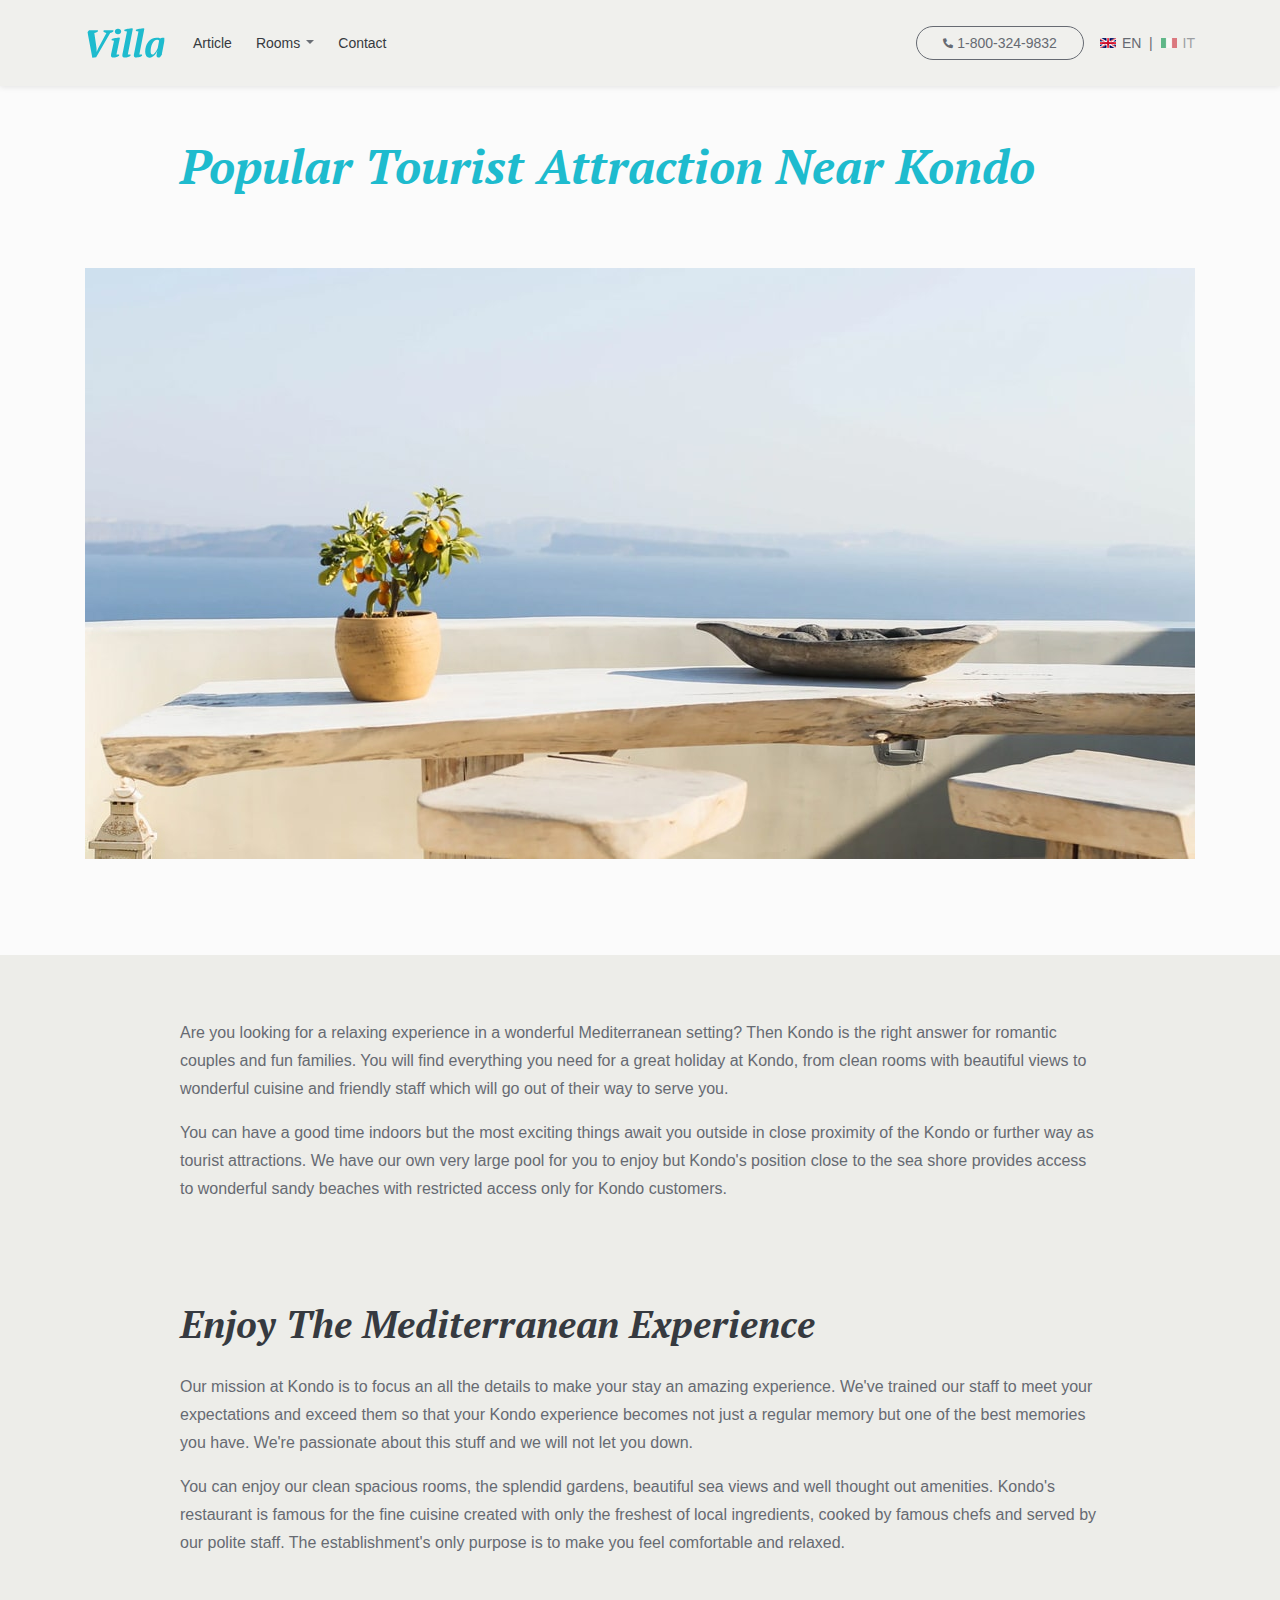
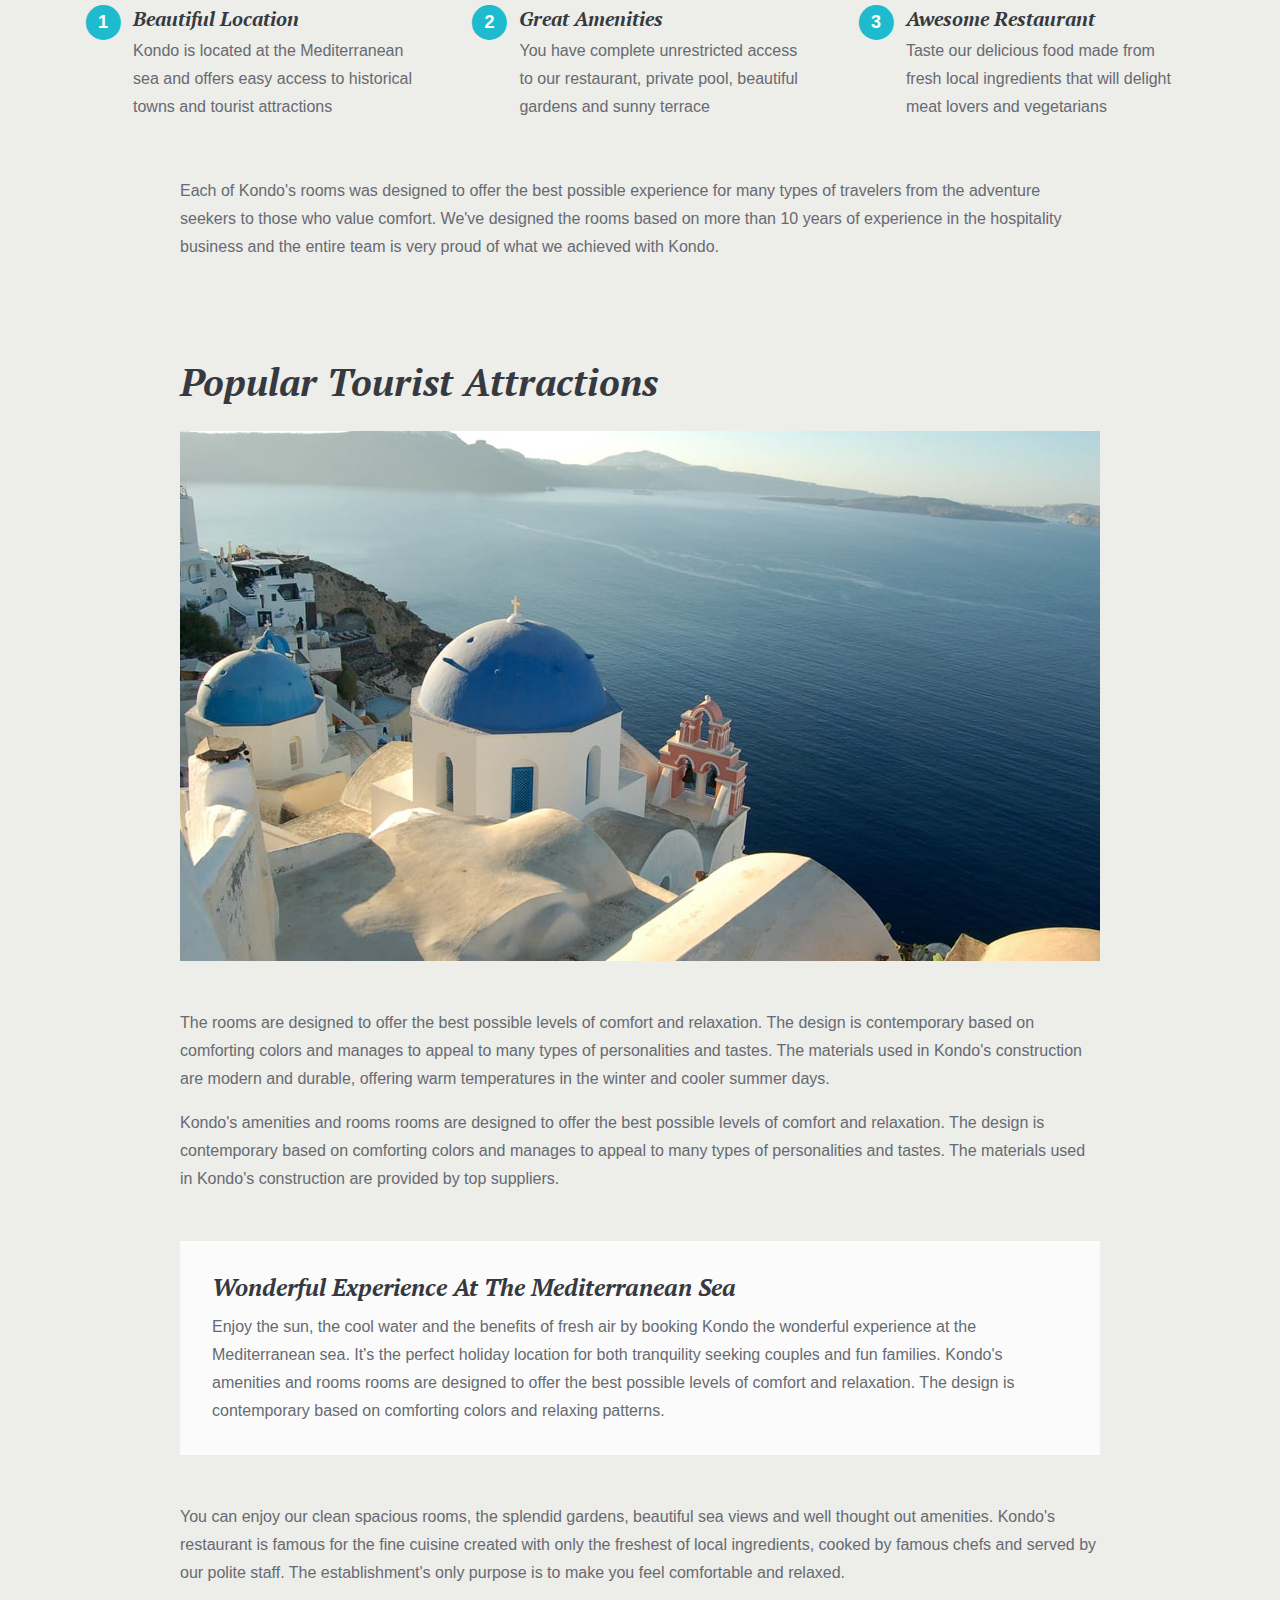
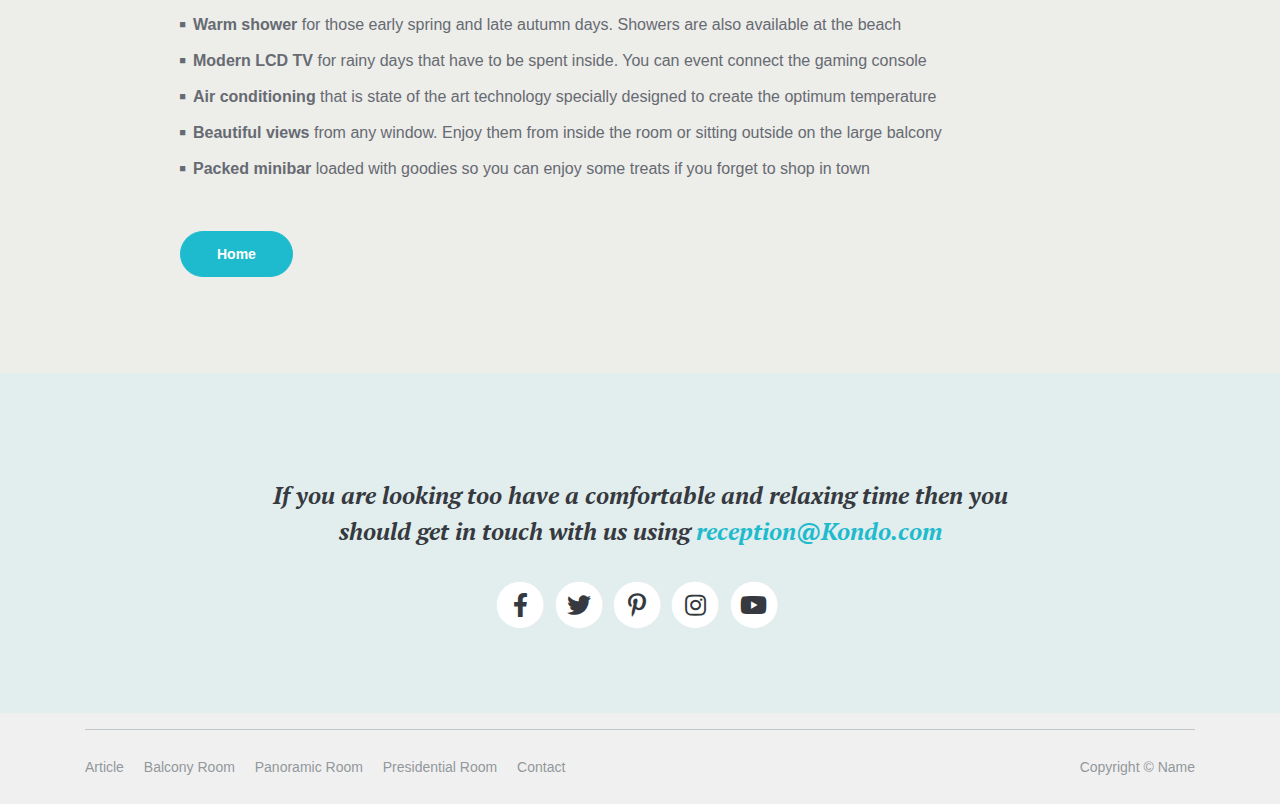
<file: article.html>
<!DOCTYPE html>
<html lang="en">
<head>
    <meta charset="utf-8">
    <meta name="viewport" content="width=device-width, initial-scale=1, shrink-to-fit=no">
    
    <!-- SEO Meta Tags -->
    <meta name="description" content="Description">
    <meta name="author" content="Author">

    <!-- OG Meta Tags to improve the way the post looks when you share the page on Facebook, Twitter, LinkedIn -->
	<meta property="og:site_name" content="" /> <!-- website name -->
	<meta property="og:site" content="" /> <!-- website link -->
	<meta property="og:title" content=""/> <!-- title shown in the actual shared post -->
	<meta property="og:description" content="" /> <!-- description shown in the actual shared post -->
	<meta property="og:image" content="" /> <!-- image link, make sure it's jpg -->
	<meta property="og:url" content="" /> <!-- where do you want your post to link to -->
	<meta name="twitter:card" content="summary_large_image"> <!-- to have large image post format in Twitter -->

    <!-- Webpage Title -->
    <title>Article Details - Kondo</title>
    
    <!-- Styles -->
    <link href="https://fonts.googleapis.com/css2?family=Open+Sans:ital,wght@0,400;0,600;0,700;1,400;1,700&display=swap" rel="stylesheet">
    <link href="https://fonts.googleapis.com/css2?family=PT+Serif:ital,wght@1,700&display=swap" rel="stylesheet">
    <link href="css/bootstrap.css" rel="stylesheet">
    <link href="css/fontawesome-all.css" rel="stylesheet">
    <link href="css/bootstrap-datepicker3.css" rel="stylesheet">
    <link href="css/swiper.css" rel="stylesheet">
	<link href="css/magnific-popup.css" rel="stylesheet">
	<link href="css/styles.css" rel="stylesheet">
	
	<!-- Favicon  -->
    <link rel="icon" href="images/favicon.png">
</head>
<body data-spy="scroll" data-target=".fixed-top">
    
    <!-- Navigation -->
    <nav class="navbar navbar-expand-lg fixed-top navbar-light">
        <div class="container">
            
            <!-- Text Logo - Use this if you don't have a graphic logo -->
            <!-- <a class="navbar-brand logo-text page-scroll" href="index.html">Kondo</a> -->

            <!-- Image Logo -->
            <a class="navbar-brand logo-image" href="index.html"><img src="images/logo.svg" alt="alternative"></a>

            <button class="navbar-toggler p-0 border-0" type="button" data-toggle="offcanvas">
                <span class="navbar-toggler-icon"></span>
            </button>

            <div class="navbar-collapse offcanvas-collapse" id="navbarsExampleDefault">
                <ul class="navbar-nav ">
                    <li class="nav-item">
                        <a class="nav-link" href="article.html">Article <span class="sr-only">(current)</span></a>
                    </li>
                    <li class="nav-item dropdown">
                        <a class="nav-link dropdown-toggle" href="#" id="dropdown01" data-toggle="dropdown" aria-haspopup="true" aria-expanded="false">Rooms</a>
                        <div class="dropdown-menu" aria-labelledby="dropdown01">
                            <a class="dropdown-item page-scroll" href="balcony-room.html">Balcony Room</a>
                            <div class="dropdown-divider"></div>
                            <a class="dropdown-item page-scroll" href="panoramic-room.html">Panoramic Room</a>
                            <div class="dropdown-divider"></div>
                            <a class="dropdown-item page-scroll" href="presidential-room.html">Presidential Room</a>
                        </div>
                    </li>
                    <li class="nav-item">
                        <a class="nav-link" href="contact.html">Contact</a>
                    </li>
                </ul>
                <span class="nav-item ml-auto">
                    <a class="btn-outline-sm" href="tel:1-800-324-9832"><i class="fas fa-phone-alt"></i>1-800-324-9832</a>
                </span>
                <span class="nav-item lang-switch">
                    <a class="lang-item no-line active" href="index.html"><img src="images/language-en.jpg" alt="alternative">EN</a> &nbsp;|&nbsp; <a class="lang-item no-line" href="index.html"><img src="images/language-it.jpg" alt="alternative">IT</a>
                </span>
            </div> <!-- end of navbar-collapse -->
        </div> <!-- end of container -->
    </nav> <!-- end of navbar -->
    <!-- end of navigation -->


    <!-- Header -->
    <header class="ex-header bg-gray">
        <div class="container">
            <div class="row">
                <div class="col-xl-10 offset-xl-1">
                    <h1 class="green">Popular Tourist Attraction Near Kondo</h1>
                </div> <!-- end of col -->
            </div> <!-- end of row -->
        </div> <!-- end of container -->
    </header> <!-- end of ex-header -->
    <!-- end of header -->


    <!-- Basic -->
    <div class="ex-basic-1 bg-gray pb-6">
        <div class="container">
            <div class="row">
                <div class="col-lg-12">
                    <img class="img-fluid" src="images/article-details-large.jpg" alt="alternative">
                </div> <!-- end of col -->
            </div> <!-- end of row -->
        </div> <!-- end of container -->
    </div> <!-- end of ex-basic-1 -->
    <!-- end of basic -->


    <!-- Basic -->
    <div class="ex-basic-1 pt-5">
        <div class="container">
            <div class="row">
                <div class="col-xl-10 offset-xl-1">
                    <p class="mt-3">Are you looking for a relaxing experience in a wonderful Mediterranean setting? Then Kondo is the right answer for romantic couples and fun families. You will find everything you need for a great holiday at Kondo, from clean rooms with beautiful views to wonderful cuisine and friendly staff which will go out of their way to serve you.</p>
                    <p class="mb-6">You can have a good time indoors but the most exciting things await you outside in close proximity of the Kondo or further way as tourist attractions. We have our own very large pool for you to enjoy but Kondo's position close to the sea shore provides access to wonderful sandy beaches with restricted access only for Kondo customers.</p>

                    <h2 class="mb-4">Enjoy The Mediterranean Experience</h2>
                    <p>Our mission at Kondo is to focus an all the details to make your stay an amazing experience. We've trained our staff to meet your expectations and exceed them so that your Kondo experience becomes not just a regular memory but one of the best memories you have. We're passionate about this stuff and we will not let you down.</p>
                    <p class="mb-5">You can enjoy our clean spacious rooms, the splendid gardens, beautiful sea views and well thought out amenities. Kondo's restaurant is famous for the fine cuisine created with only the freshest of local ingredients, cooked by famous chefs and served by our polite staff. The establishment's only purpose is to make you feel comfortable and relaxed.</p>
                </div> <!-- end of col -->
            </div> <!-- end of row -->
        </div> <!-- end of container -->
    </div> <!-- end of ex-basic-1 -->
    <!-- end of basic -->


    <!-- Cards -->
    <div class="ex-cards-1 mb-4">
        <div class="container">
            <div class="row">
                <div class="col-lg-12">
                    
                    <!-- Card -->
                    <div class="card">
                        <ul class="list-unstyled">
                            <li class="media">
                                <span class="fa-stack">
                                    <span class="fas fa-circle fa-stack-2x"></span>
                                    <span class="fa-stack-1x">1</span>
                                </span>
                                <div class="media-body">
                                    <h4>Beautiful Location</h4>
                                    <p>Kondo is located at the Mediterranean sea and offers easy access to historical towns and tourist attractions</p>
                                </div>
                            </li>
                        </ul>
                    </div> <!-- end of card -->
                    <!-- end of card -->

                    <!-- Card -->
                    <div class="card">
                        <ul class="list-unstyled">
                            <li class="media">
                                <span class="fa-stack">
                                    <span class="fas fa-circle fa-stack-2x"></span>
                                    <span class="fa-stack-1x">2</span>
                                </span>
                                <div class="media-body">
                                    <h4>Great Amenities</h4>
                                    <p>You have complete unrestricted access to our restaurant, private pool, beautiful gardens and sunny terrace</p>
                                </div>
                            </li>
                        </ul>
                    </div> <!-- end of card -->
                    <!-- end of card -->

                    <!-- Card -->
                    <div class="card">
                        <ul class="list-unstyled">
                            <li class="media">
                                <span class="fa-stack">
                                    <span class="fas fa-circle fa-stack-2x"></span>
                                    <span class="fa-stack-1x">3</span>
                                </span>
                                <div class="media-body">
                                    <h4>Awesome Restaurant</h4>
                                    <p>Taste our delicious food made from fresh local ingredients that will delight meat lovers and vegetarians</p>
                                </div>
                            </li>
                        </ul>
                    </div> <!-- end of card -->
                    <!-- end of card -->

                </div> <!-- end of col -->   
            </div> <!-- end of row -->   
        </div> <!-- end of container -->   
    </div> <!-- end of ex-cards-1 -->
    <!-- end of cards -->


    <!-- Basic -->
    <div class="ex-basic-1">
        <div class="container">
            <div class="row">
                <div class="col-xl-10 offset-xl-1">
                    <p class="mb-6">Each of Kondo's rooms was designed to offer the best possible experience for many types of travelers from the adventure seekers to those who value comfort. We've designed the rooms based on more than 10 years of experience in the hospitality business and the entire team is very proud of what we achieved with Kondo.</p>
                    
                    <h2 class="mb-4">Popular Tourist Attractions</h2>
                    <img class="img-fluid mb-5" src="images/article-details-small.jpg" alt="alternative">
                    <p>The rooms are designed to offer the best possible levels of comfort and relaxation. The design is contemporary based on comforting colors and manages to appeal to many types of personalities and tastes. The materials used in Kondo's construction are modern and durable, offering warm temperatures in the winter and cooler summer days.</p>
                    <p class="mb-5">Kondo's amenities and rooms rooms are designed to offer the best possible levels of comfort and relaxation. The design is contemporary based on comforting colors and manages to appeal to many types of personalities and tastes. The materials used in Kondo's construction are provided by top suppliers.</p>
                    <div class="text-box mb-5">
                        <h3>Wonderful Experience At The Mediterranean Sea</h3>
                        <p>Enjoy the sun, the cool water and the benefits of fresh air by booking Kondo the wonderful experience at the Mediterranean sea. It's the perfect holiday location for both tranquility seeking couples and fun families. Kondo's amenities and rooms rooms are designed to offer the best possible levels of comfort and relaxation. The design is contemporary based on comforting colors and relaxing patterns.</p>
                    </div> <!-- end of text-box -->
                    <p class="mb-4">You can enjoy our clean spacious rooms, the splendid gardens, beautiful sea views and well thought out amenities. Kondo's restaurant is famous for the fine cuisine created with only the freshest of local ingredients, cooked by famous chefs and served by our polite staff. The establishment's only purpose is to make you feel comfortable and relaxed.</p>
                    <ul class="list-unstyled li-space-lg mb-5">
                        <li class="media">
                            <i class="fas fa-square"></i>
                            <div class="media-body"><strong>Warm shower</strong> for those early spring and late autumn days. Showers are also available at the beach</div>
                        </li>
                        <li class="media">
                            <i class="fas fa-square"></i>
                            <div class="media-body"><strong>Modern LCD TV</strong> for rainy days that have to be spent inside. You can event connect the gaming console</div>
                        </li>
                        <li class="media">
                            <i class="fas fa-square"></i>
                            <div class="media-body"><strong>Air conditioning</strong> that is state of the art technology specially designed to create the optimum temperature</div>
                        </li>
                        <li class="media">
                            <i class="fas fa-square"></i>
                            <div class="media-body"><strong>Beautiful views</strong> from any window. Enjoy them from inside the room or sitting outside on the large balcony</div>
                        </li>
                        <li class="media">
                            <i class="fas fa-square"></i>
                            <div class="media-body"><strong>Packed minibar</strong> loaded with goodies so you can enjoy some treats if you forget to shop in town</div>
                        </li>
                    </ul>

                    <a class="btn-solid-reg mb-6" href="index.html">Home</a>
                </div> <!-- end of col -->
            </div> <!-- end of row -->
        </div> <!-- end of container -->
    </div> <!-- end of ex-basic-1 -->
    <!-- end of basic -->


    <!-- Footer -->
    <div class="footer">
        <div class="container">
            <div class="row">
                <div class="col-lg-12">
                    <h3>If you are looking too have a comfortable and relaxing time then you should get in touch with us using <a class="green" href="mailto:reception@Kondo.com">reception@Kondo.com</a></h3>
                    <div class="social-container">
                        <span class="fa-stack">
                            <a href="#your-link">
                                <i class="fas fa-circle fa-stack-2x"></i>
                                <i class="fab fa-facebook-f fa-stack-1x"></i>
                            </a>
                        </span>
                        <span class="fa-stack">
                            <a href="#your-link">
                                <i class="fas fa-circle fa-stack-2x"></i>
                                <i class="fab fa-twitter fa-stack-1x"></i>
                            </a>
                        </span>
                        <span class="fa-stack">
                            <a href="#your-link">
                                <i class="fas fa-circle fa-stack-2x"></i>
                                <i class="fab fa-pinterest-p fa-stack-1x"></i>
                            </a>
                        </span>
                        <span class="fa-stack">
                            <a href="#your-link">
                                <i class="fas fa-circle fa-stack-2x"></i>
                                <i class="fab fa-instagram fa-stack-1x"></i>
                            </a>
                        </span>
                        <span class="fa-stack">
                            <a href="#your-link">
                                <i class="fas fa-circle fa-stack-2x"></i>
                                <i class="fab fa-youtube fa-stack-1x"></i>
                            </a>
                        </span>
                    </div> <!-- end of social-container -->
                </div> <!-- end of col -->
            </div> <!-- end of row -->
        </div> <!-- end of container -->
    </div> <!-- end of footer -->  
    <!-- end of footer -->


    <!-- Copyright -->
    <div class="copyright">
        <div class="container">
            <div class="row">
                <div class="col-lg-12">
                    <hr class="divider">
                </div> <!-- end of col -->
            </div> <!-- end of row -->
            <div class="row">
                <div class="col-lg-6">
                    <ul class="list-unstyled li-space-lg p-small">
                        <li><a href="article.html">Article</a></li>
                        <li><a href="balcony-room.html">Balcony Room</a></li>
                        <li><a href="panoramic-room.html">Panoramic Room</a></li>
                        <li><a href="presidential-room.html">Presidential Room</a></li>
                        <li><a href="contact.html">Contact</a></li>
                    </ul> <!-- end of list-unstyled -->
                </div> <!-- end of col -->
                <div class="col-lg-6">
                    <p class="p-small statement">Copyright © <a href="#your-link">Name</a></p>
                </div> <!-- end of col -->
            </div> <!-- enf of row -->
        </div> <!-- end of container -->
    </div> <!-- end of copyright --> 
    <!-- end of copyright -->
    
    	
    <!-- Scripts -->
    <script src="js/jquery.min.js"></script> <!-- jQuery for Bootstrap's JavaScript plugins -->
    <script src="js/bootstrap.min.js"></script> <!-- Bootstrap framework -->
    <script src="js/jquery.easing.min.js"></script> <!-- jQuery Easing for smooth scrolling between anchors -->
    <script src="js/swiper.min.js"></script> <!-- Swiper for image and text sliders -->
    <script src="js/jquery.magnific-popup.js"></script> <!-- Magnific Popup for lightboxes -->
    <script src="js/bootstrap-datepicker.min.js"></script> <!-- Datepicker for Bootstrap -->
    <script src="js/scripts.js"></script> <!-- Custom scripts -->
</body>
</html>
</file>
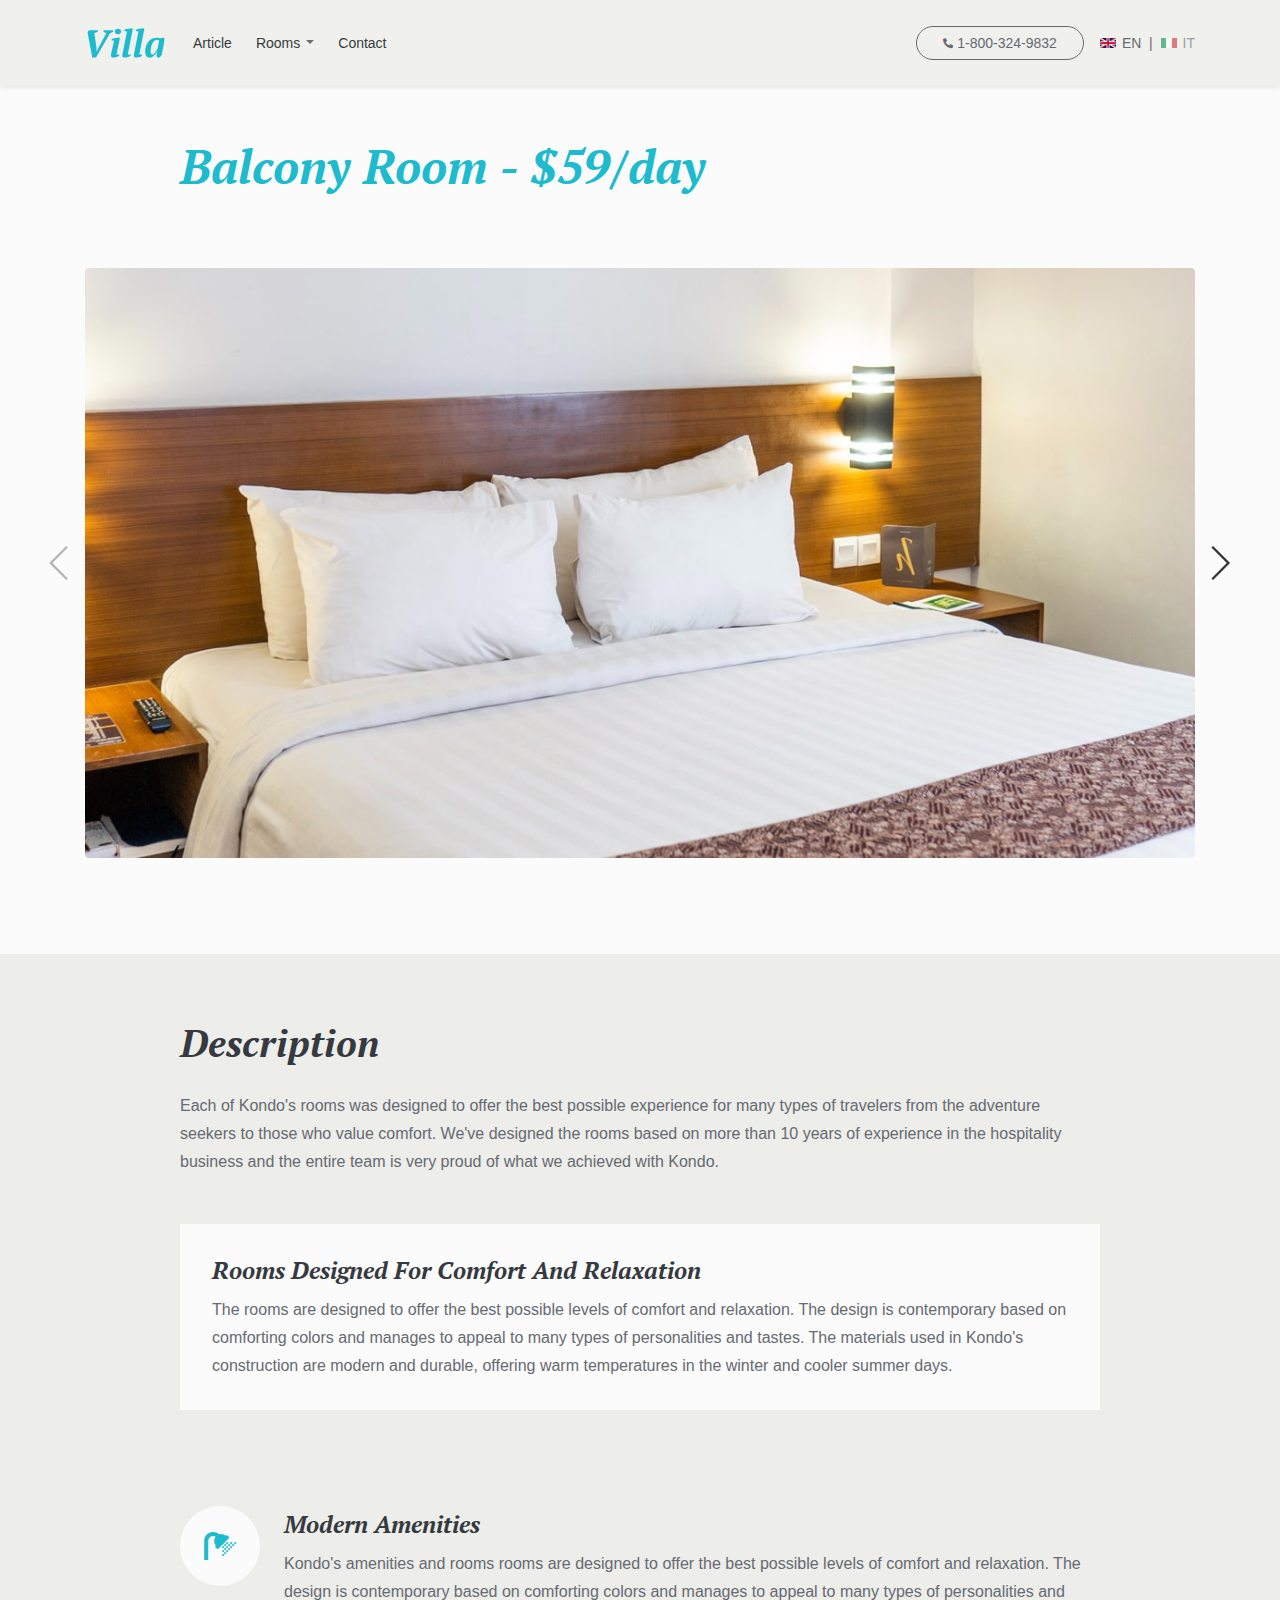
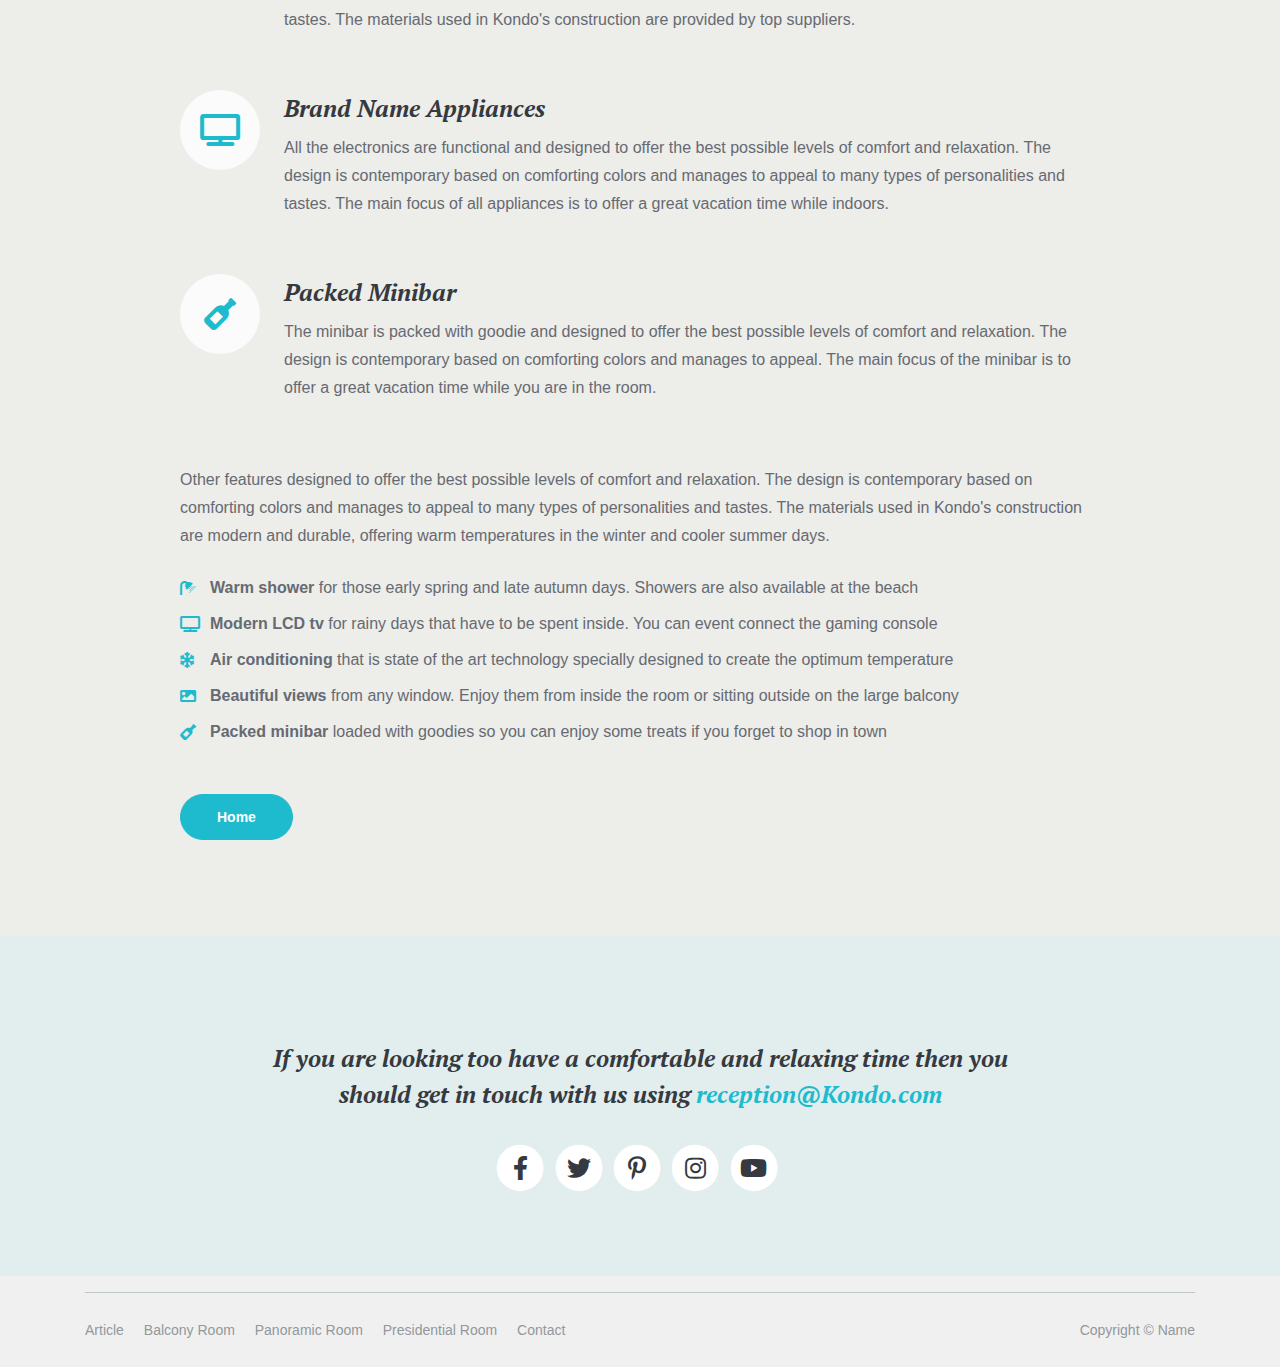
<file: balcony-room.html>
<!DOCTYPE html>
<html lang="en">
<head>
    <meta charset="utf-8">
    <meta name="viewport" content="width=device-width, initial-scale=1, shrink-to-fit=no">
    
    <!-- SEO Meta Tags -->
    <meta name="description" content="Description">
    <meta name="author" content="Author">

    <!-- OG Meta Tags to improve the way the post looks when you share the page on Facebook, Twitter, LinkedIn -->
	<meta property="og:site_name" content="" /> <!-- website name -->
	<meta property="og:site" content="" /> <!-- website link -->
	<meta property="og:title" content=""/> <!-- title shown in the actual shared post -->
	<meta property="og:description" content="" /> <!-- description shown in the actual shared post -->
	<meta property="og:image" content="" /> <!-- image link, make sure it's jpg -->
	<meta property="og:url" content="" /> <!-- where do you want your post to link to -->
	<meta name="twitter:card" content="summary_large_image"> <!-- to have large image post format in Twitter -->

    <!-- Webpage Title -->
    <title>Balcony Room - Kondo</title>
    
    <!-- Styles -->
    <link href="https://fonts.googleapis.com/css2?family=Open+Sans:ital,wght@0,400;0,600;0,700;1,400;1,700&display=swap" rel="stylesheet">
    <link href="https://fonts.googleapis.com/css2?family=PT+Serif:ital,wght@1,700&display=swap" rel="stylesheet">
    <link href="css/bootstrap.css" rel="stylesheet">
    <link href="css/fontawesome-all.css" rel="stylesheet">
    <link href="css/bootstrap-datepicker3.css" rel="stylesheet">
    <link href="css/swiper.css" rel="stylesheet">
	<link href="css/magnific-popup.css" rel="stylesheet">
	<link href="css/styles.css" rel="stylesheet">
	
	<!-- Favicon  -->
    <link rel="icon" href="images/favicon.png">
</head>
<body data-spy="scroll" data-target=".fixed-top">
    
    <!-- Navigation -->
    <nav class="navbar navbar-expand-lg fixed-top navbar-light">
        <div class="container">
            
            <!-- Text Logo - Use this if you don't have a graphic logo -->
            <!-- <a class="navbar-brand logo-text page-scroll" href="index.html">Kondo</a> -->

            <!-- Image Logo -->
            <a class="navbar-brand logo-image" href="index.html"><img src="images/logo.svg" alt="alternative"></a>

            <button class="navbar-toggler p-0 border-0" type="button" data-toggle="offcanvas">
                <span class="navbar-toggler-icon"></span>
            </button>

            <div class="navbar-collapse offcanvas-collapse" id="navbarsExampleDefault">
                <ul class="navbar-nav ">
                    <li class="nav-item">
                        <a class="nav-link" href="article.html">Article <span class="sr-only">(current)</span></a>
                    </li>
                    <li class="nav-item dropdown">
                        <a class="nav-link dropdown-toggle" href="#" id="dropdown01" data-toggle="dropdown" aria-haspopup="true" aria-expanded="false">Rooms</a>
                        <div class="dropdown-menu" aria-labelledby="dropdown01">
                            <a class="dropdown-item page-scroll" href="balcony-room.html">Balcony Room</a>
                            <div class="dropdown-divider"></div>
                            <a class="dropdown-item page-scroll" href="panoramic-room.html">Panoramic Room</a>
                            <div class="dropdown-divider"></div>
                            <a class="dropdown-item page-scroll" href="presidential-room.html">Presidential Room</a>
                        </div>
                    </li>
                    <li class="nav-item">
                        <a class="nav-link" href="contact.html">Contact</a>
                    </li>
                </ul>
                <span class="nav-item ml-auto">
                    <a class="btn-outline-sm" href="tel:1-800-324-9832"><i class="fas fa-phone-alt"></i>1-800-324-9832</a>
                </span>
                <span class="nav-item lang-switch">
                    <a class="lang-item no-line active" href="index.html"><img src="images/language-en.jpg" alt="alternative">EN</a> &nbsp;|&nbsp; <a class="lang-item no-line" href="index.html"><img src="images/language-it.jpg" alt="alternative">IT</a>
                </span>
            </div> <!-- end of navbar-collapse -->
        </div> <!-- end of container -->
    </nav> <!-- end of navbar -->
    <!-- end of navigation -->


    <!-- Header -->
    <header class="ex-header bg-gray">
        <div class="container">
            <div class="row">
                <div class="col-xl-10 offset-xl-1">
                    <h1 class="green">Balcony Room - $59/day</h1>
                </div> <!-- end of col -->
            </div> <!-- end of row -->
        </div> <!-- end of container -->
    </header> <!-- end of ex-header -->
    <!-- end of header -->


    <!-- Basic -->
    <div class="ex-basic-1 bg-gray pb-6">
        <div class="container">
            <div class="row">
                <div class="col-lg-12">

                    <!-- Image Slider Room -->
                    <div class="slider-container">
                        <div class="swiper-container image-slider-room">
                            <div class="swiper-wrapper">

                                <!-- Slide -->
                                <div class="swiper-slide">
                                    <div class="image-container">
                                        <a class="popup-link" href="images/room-balcony-1.jpg" data-effect="fadeIn"><img class="img-fluid" src="images/room-balcony-1.jpg" alt="alternative"></a>
                                    </div>
                                </div>
                                <!-- end of slide -->

                                <!-- Slide -->
                                <div class="swiper-slide">
                                    <div class="image-container">
                                        <a class="popup-link" href="images/room-balcony-2.jpg" data-effect="fadeIn"><img class="img-fluid" src="images/room-balcony-2.jpg" alt="alternative"></a>
                                    </div>
                                </div>
                                <!-- end of slide -->

                                <!-- Slide -->
                                <div class="swiper-slide">
                                    <div class="image-container">
                                        <a class="popup-link" href="images/room-balcony-3.jpg" data-effect="fadeIn"><img class="img-fluid" src="images/room-balcony-3.jpg" alt="alternative"></a>
                                    </div>
                                </div>
                                <!-- end of slide -->

                            </div> <!-- end of swiper-wrapper -->

                            <!-- Add Arrows -->
                            <div class="swiper-button-next"></div>
                            <div class="swiper-button-prev"></div>
                            <!-- end of add arrows -->

                        </div> <!-- end of swiper container -->
                    </div> <!-- end of slider-container -->
                    <!-- end of image slider -->

                </div> <!-- end of col -->
            </div> <!-- end of row -->
        </div> <!-- end of container -->
    </div> <!-- end of ex-basic-1 -->
    <!-- end of basic -->


    <!-- Basic -->
    <div class="ex-basic-1 pt-5">
        <div class="container">
            <div class="row">
                <div class="col-xl-10 offset-xl-1">
                    <h2 class="mt-3 mb-4">Description</h2>
                    <p class="mb-5">Each of Kondo's rooms was designed to offer the best possible experience for many types of travelers from the adventure seekers to those who value comfort. We've designed the rooms based on more than 10 years of experience in the hospitality business and the entire team is very proud of what we achieved with Kondo.</p>

                    <div class="text-box mb-6">
                        <h3>Rooms Designed For Comfort And Relaxation</h3>
                        <p>The rooms are designed to offer the best possible levels of comfort and relaxation. The design is contemporary based on comforting colors and manages to appeal to many types of personalities and tastes. The materials used in Kondo's construction are modern and durable, offering warm temperatures in the winter and cooler summer days.</p>
                    </div> <!-- end of text-box -->

                    <ul class="list-unstyled list-icon-lg mb-5">
                        <li class="media">
                            <div class="list-icon bg-1">
                                <i class="fas fa-shower"></i>
                            </div>
                            <div class="media-body">
                                <h3 class="list-item-title">Modern Amenities</h3>
                                <p class="list-item-text">Kondo's amenities and rooms rooms are designed to offer the best possible levels of comfort and relaxation. The design is contemporary based on comforting colors and manages to appeal to many types of personalities and tastes. The materials used in Kondo's construction are provided by top suppliers.</p>
                            </div>
                        </li>
                        <li class="media">
                            <div class="list-icon bg-2">
                                <i class="fas fa-tv"></i>
                            </div>
                            <div class="media-body">
                                <h3 class="list-item-title">Brand Name Appliances</h3>
                                <p class="list-item-text">All the electronics are functional and designed to offer the best possible levels of comfort and relaxation. The design is contemporary based on comforting colors and manages to appeal to many types of personalities and tastes. The main focus of all appliances is to offer a great vacation time while indoors.</p>
                            </div>
                        </li>
                        <li class="media">
                            <div class="list-icon bg-3">
                                <i class="fas fa-wine-bottle"></i>
                            </div>
                            <div class="media-body">
                                <h3 class="list-item-title">Packed Minibar</h3>
                                <p class="list-item-text">The minibar is packed with goodie and designed to offer the best possible levels of comfort and relaxation. The design is contemporary based on comforting colors and manages to appeal. The main focus of the minibar is to offer a great vacation time while you are in the room.</p>
                            </div>
                        </li>
                    </ul> <!-- end of list-unstyled -->

                    <p class="mb-4">Other features designed to offer the best possible levels of comfort and relaxation. The design is contemporary based on comforting colors and manages to appeal to many types of personalities and tastes. The materials used in Kondo's construction are modern and durable, offering warm temperatures in the winter and cooler summer days.</p>

                    <ul class="list-unstyled li-space-lg amenities mb-5">
                        <li class="media">
                            <i class="fas fa-shower"></i>
                            <div class="media-body"><strong>Warm shower</strong> for those early spring and late autumn days. Showers are also available at the beach</div>
                        </li>
                        <li class="media">
                            <i class="fas fa-tv"></i>
                            <div class="media-body"><strong>Modern LCD tv</strong> for rainy days that have to be spent inside. You can event connect the gaming console</div>
                        </li>
                        <li class="media">
                            <i class="fas fa-snowflake"></i>
                            <div class="media-body"><strong>Air conditioning</strong> that is state of the art technology specially designed to create the optimum temperature</div>
                        </li>
                        <li class="media">
                            <i class="fas fa-image"></i>
                            <div class="media-body"><strong>Beautiful views</strong> from any window. Enjoy them from inside the room or sitting outside on the large balcony</div>
                        </li>
                        <li class="media">
                            <i class="fas fa-wine-bottle"></i>
                            <div class="media-body"><strong>Packed minibar</strong> loaded with goodies so you can enjoy some treats if you forget to shop in town</div>
                        </li>
                    </ul>
                    <a class="btn-solid-reg mb-6" href="index.html">Home</a>
                </div> <!-- end of col -->
            </div> <!-- end of row -->
        </div> <!-- end of container -->
    </div> <!-- end of ex-basic-1 -->
    <!-- end of basic -->


    <!-- Footer -->
    <div class="footer">
        <div class="container">
            <div class="row">
                <div class="col-lg-12">
                    <h3>If you are looking too have a comfortable and relaxing time then you should get in touch with us using <a class="green" href="mailto:reception@Kondo.com">reception@Kondo.com</a></h3>
                    <div class="social-container">
                        <span class="fa-stack">
                            <a href="#your-link">
                                <i class="fas fa-circle fa-stack-2x"></i>
                                <i class="fab fa-facebook-f fa-stack-1x"></i>
                            </a>
                        </span>
                        <span class="fa-stack">
                            <a href="#your-link">
                                <i class="fas fa-circle fa-stack-2x"></i>
                                <i class="fab fa-twitter fa-stack-1x"></i>
                            </a>
                        </span>
                        <span class="fa-stack">
                            <a href="#your-link">
                                <i class="fas fa-circle fa-stack-2x"></i>
                                <i class="fab fa-pinterest-p fa-stack-1x"></i>
                            </a>
                        </span>
                        <span class="fa-stack">
                            <a href="#your-link">
                                <i class="fas fa-circle fa-stack-2x"></i>
                                <i class="fab fa-instagram fa-stack-1x"></i>
                            </a>
                        </span>
                        <span class="fa-stack">
                            <a href="#your-link">
                                <i class="fas fa-circle fa-stack-2x"></i>
                                <i class="fab fa-youtube fa-stack-1x"></i>
                            </a>
                        </span>
                    </div> <!-- end of social-container -->
                </div> <!-- end of col -->
            </div> <!-- end of row -->
        </div> <!-- end of container -->
    </div> <!-- end of footer -->  
    <!-- end of footer -->


    <!-- Copyright -->
    <div class="copyright">
        <div class="container">
            <div class="row">
                <div class="col-lg-12">
                    <hr class="divider">
                </div> <!-- end of col -->
            </div> <!-- end of row -->
            <div class="row">
                <div class="col-lg-6">
                    <ul class="list-unstyled li-space-lg p-small">
                        <li><a href="article.html">Article</a></li>
                        <li><a href="balcony-room.html">Balcony Room</a></li>
                        <li><a href="panoramic-room.html">Panoramic Room</a></li>
                        <li><a href="presidential-room.html">Presidential Room</a></li>
                        <li><a href="contact.html">Contact</a></li>
                    </ul> <!-- end of list-unstyled -->
                </div> <!-- end of col -->
                <div class="col-lg-6">
                    <p class="p-small statement">Copyright © <a href="#your-link">Name</a></p>
                </div> <!-- end of col -->
            </div> <!-- enf of row -->
        </div> <!-- end of container -->
    </div> <!-- end of copyright --> 
    <!-- end of copyright -->
    
    	
    <!-- Scripts -->
    <script src="js/jquery.min.js"></script> <!-- jQuery for Bootstrap's JavaScript plugins -->
    <script src="js/bootstrap.min.js"></script> <!-- Bootstrap framework -->
    <script src="js/jquery.easing.min.js"></script> <!-- jQuery Easing for smooth scrolling between anchors -->
    <script src="js/swiper.min.js"></script> <!-- Swiper for image and text sliders -->
    <script src="js/jquery.magnific-popup.js"></script> <!-- Magnific Popup for lightboxes -->
    <script src="js/bootstrap-datepicker.min.js"></script> <!-- Datepicker for Bootstrap -->
    <script src="js/scripts.js"></script> <!-- Custom scripts -->
</body>
</html>
</file>
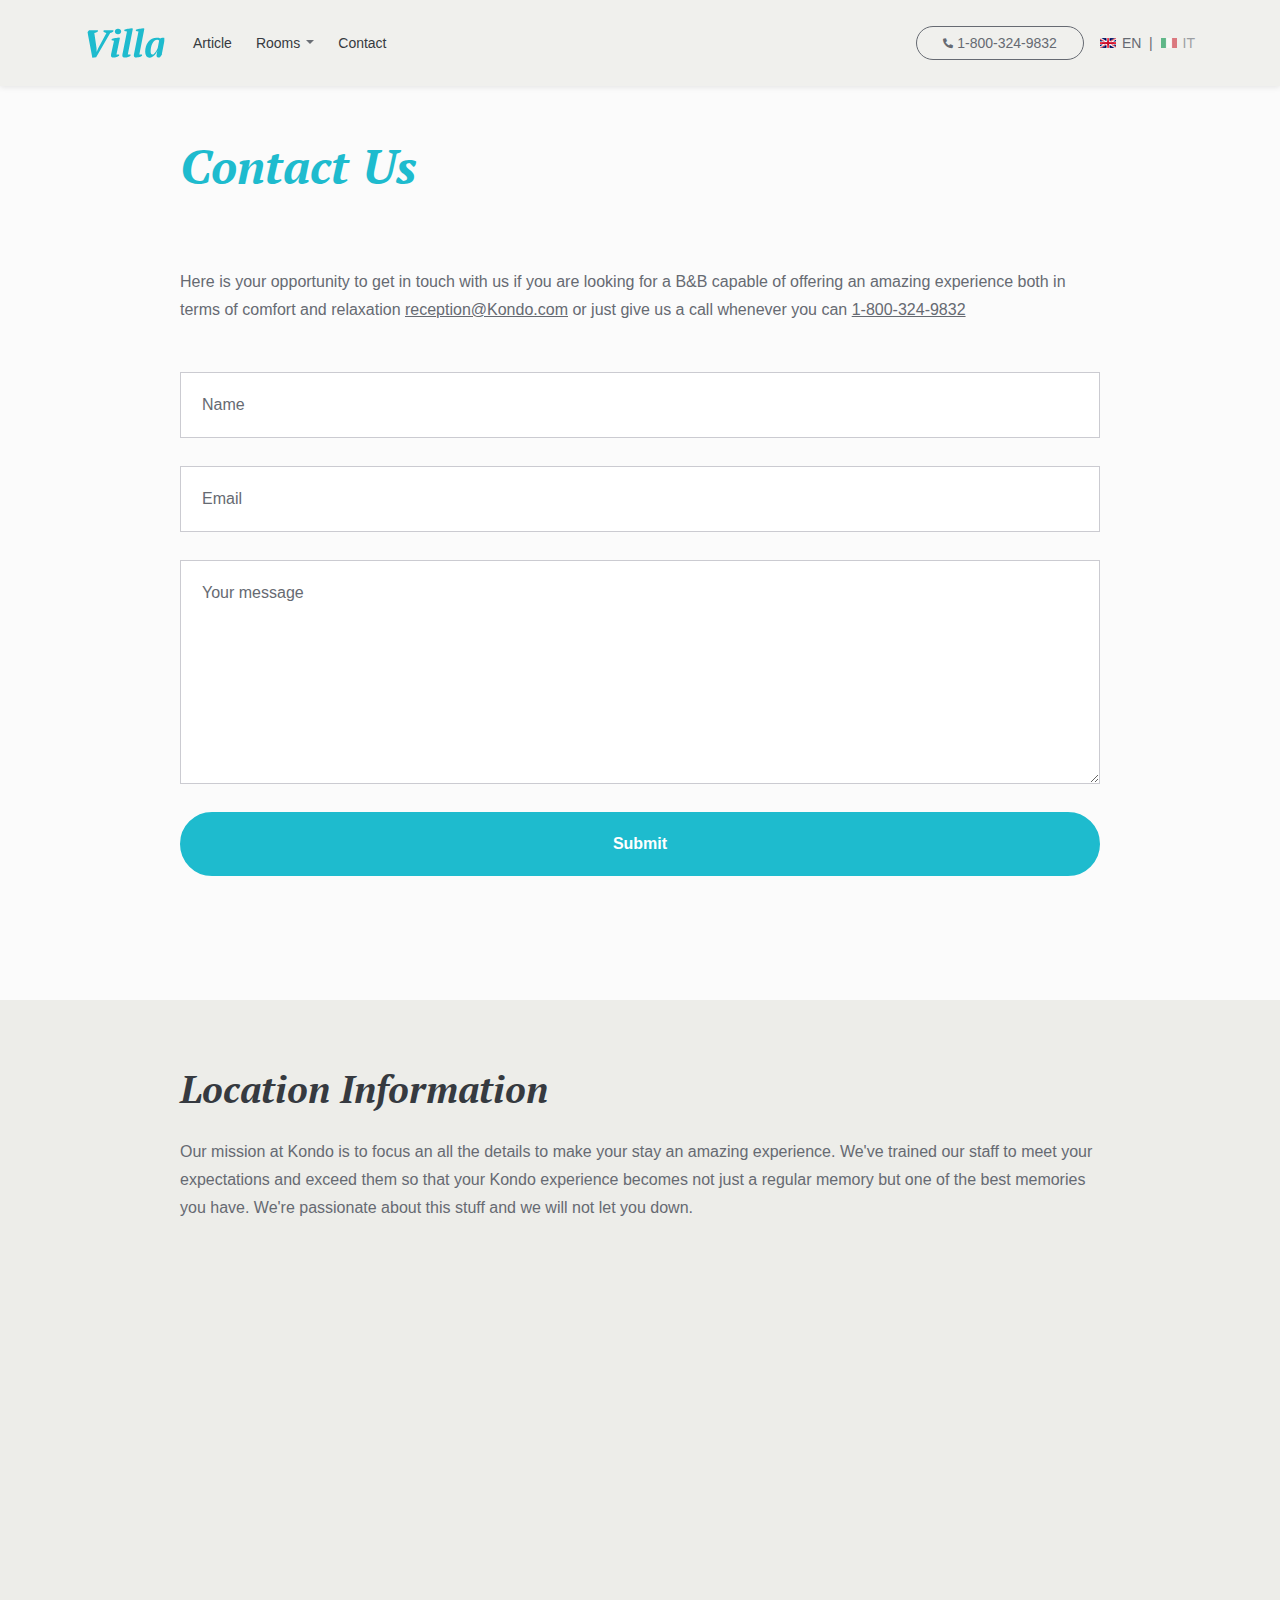
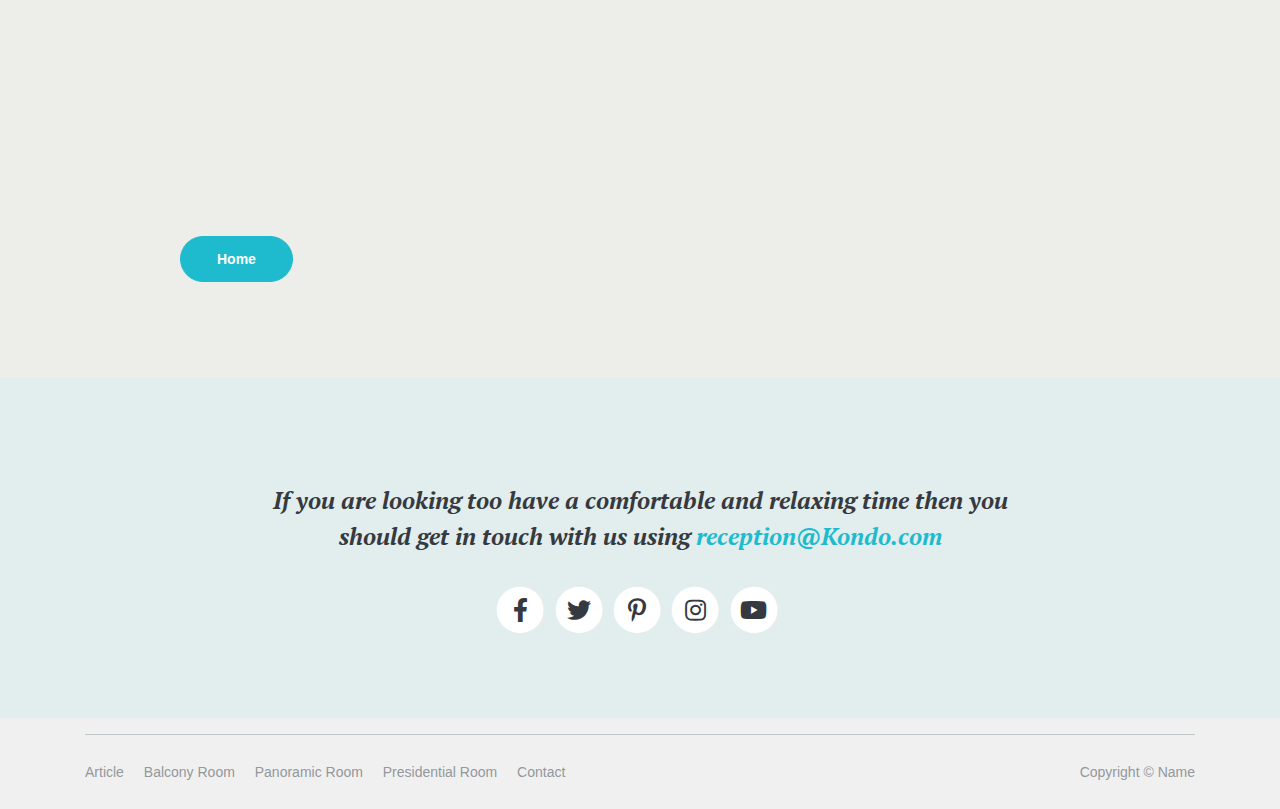
<file: contact.html>
<!DOCTYPE html>
<html lang="en">
<head>
    <meta charset="utf-8">
    <meta name="viewport" content="width=device-width, initial-scale=1, shrink-to-fit=no">
    
    <!-- SEO Meta Tags -->
    <meta name="description" content="Description">
    <meta name="author" content="Author">

    <!-- OG Meta Tags to improve the way the post looks when you share the page on Facebook, Twitter, LinkedIn -->
	<meta property="og:site_name" content="" /> <!-- website name -->
	<meta property="og:site" content="" /> <!-- website link -->
	<meta property="og:title" content=""/> <!-- title shown in the actual shared post -->
	<meta property="og:description" content="" /> <!-- description shown in the actual shared post -->
	<meta property="og:image" content="" /> <!-- image link, make sure it's jpg -->
	<meta property="og:url" content="" /> <!-- where do you want your post to link to -->
	<meta name="twitter:card" content="summary_large_image"> <!-- to have large image post format in Twitter -->

    <!-- Webpage Title -->
    <title>Contact Details - Kondo</title>
    
    <!-- Styles -->
    <link href="https://fonts.googleapis.com/css2?family=Open+Sans:ital,wght@0,400;0,600;0,700;1,400;1,700&display=swap" rel="stylesheet">
    <link href="https://fonts.googleapis.com/css2?family=PT+Serif:ital,wght@1,700&display=swap" rel="stylesheet">
    <link href="css/bootstrap.css" rel="stylesheet">
    <link href="css/fontawesome-all.css" rel="stylesheet">
    <link href="css/bootstrap-datepicker3.css" rel="stylesheet">
    <link href="css/swiper.css" rel="stylesheet">
	<link href="css/magnific-popup.css" rel="stylesheet">
	<link href="css/styles.css" rel="stylesheet">
	
	<!-- Favicon  -->
    <link rel="icon" href="images/favicon.png">
</head>
<body data-spy="scroll" data-target=".fixed-top">
    
    <!-- Navigation -->
    <nav class="navbar navbar-expand-lg fixed-top navbar-light">
        <div class="container">
            
            <!-- Text Logo - Use this if you don't have a graphic logo -->
            <!-- <a class="navbar-brand logo-text page-scroll" href="index.html">Kondo</a> -->

            <!-- Image Logo -->
            <a class="navbar-brand logo-image" href="index.html"><img src="images/logo.svg" alt="alternative"></a>

            <button class="navbar-toggler p-0 border-0" type="button" data-toggle="offcanvas">
                <span class="navbar-toggler-icon"></span>
            </button>

            <div class="navbar-collapse offcanvas-collapse" id="navbarsExampleDefault">
                <ul class="navbar-nav ">
                    <li class="nav-item">
                        <a class="nav-link" href="article.html">Article <span class="sr-only">(current)</span></a>
                    </li>
                    <li class="nav-item dropdown">
                        <a class="nav-link dropdown-toggle" href="#" id="dropdown01" data-toggle="dropdown" aria-haspopup="true" aria-expanded="false">Rooms</a>
                        <div class="dropdown-menu" aria-labelledby="dropdown01">
                            <a class="dropdown-item page-scroll" href="balcony-room.html">Balcony Room</a>
                            <div class="dropdown-divider"></div>
                            <a class="dropdown-item page-scroll" href="panoramic-room.html">Panoramic Room</a>
                            <div class="dropdown-divider"></div>
                            <a class="dropdown-item page-scroll" href="presidential-room.html">Presidential Room</a>
                        </div>
                    </li>
                    <li class="nav-item">
                        <a class="nav-link" href="contact.html">Contact</a>
                    </li>
                </ul>
                <span class="nav-item ml-auto">
                    <a class="btn-outline-sm" href="tel:1-800-324-9832"><i class="fas fa-phone-alt"></i>1-800-324-9832</a>
                </span>
                <span class="nav-item lang-switch">
                    <a class="lang-item no-line active" href="index.html"><img src="images/language-en.jpg" alt="alternative">EN</a> &nbsp;|&nbsp; <a class="lang-item no-line" href="index.html"><img src="images/language-it.jpg" alt="alternative">IT</a>
                </span>
            </div> <!-- end of navbar-collapse -->
        </div> <!-- end of container -->
    </nav> <!-- end of navbar -->
    <!-- end of navigation -->


    <!-- Header -->
    <header class="ex-header bg-gray">
        <div class="container">
            <div class="row">
                <div class="col-xl-10 offset-xl-1">
                    <h1 class="green">Contact Us</h1>
                </div> <!-- end of col -->
            </div> <!-- end of row -->
        </div> <!-- end of container -->
    </header> <!-- end of ex-header -->
    <!-- end of header -->


    <!-- Form -->
    <div class="ex-form-1 bg-gray pb-6">
        <div class="container">
            <div class="row">
                <div class="col-xl-10 offset-xl-1">
                    <p class="mb-5">Here is your opportunity to get in touch with us if you are looking for a B&B capable of offering an amazing experience both in terms of comfort and relaxation <a href="mailto:reception@Kondo.com">reception@Kondo.com</a> or just give us a call whenever you can <a href="tel:1-800-324-9832">1-800-324-9832</a></p>
                    
                    <!-- Contact Form -->
                    <form id="contactForm" data-toggle="validator" data-focus="false">
                        <div class="form-group">
                            <input type="text" class="form-control-input" id="cname" required>
                            <label class="label-control" for="cname">Name</label>
                            <div class="help-block with-errors"></div>
                        </div>
                        <div class="form-group">
                            <input type="email" class="form-control-input" id="cemail" required>
                            <label class="label-control" for="cemail">Email</label>
                            <div class="help-block with-errors"></div>
                        </div>
                        <div class="form-group">
                            <textarea class="form-control-textarea" id="cmessage" required></textarea>
                            <label class="label-control" for="cmessage">Your message</label>
                            <div class="help-block with-errors"></div>
                        </div>
                        <div class="form-group">
                            <button type="submit" class="form-control-submit-button">Submit</button>
                        </div>
                        <div class="form-message">
                            <div id="cmsgSubmit" class="h3 text-center hidden"></div>
                        </div>
                    </form>
                    <!-- end of contact form -->

                </div> <!-- end of col -->
            </div> <!-- end of row -->
        </div> <!-- end of container -->
    </div> <!-- end of ex-form-1 -->
    <!-- end of form -->


    <!-- Basic -->
    <div class="ex-basic-1 pt-5">
        <div class="container">
            <div class="row">
                <div class="col-xl-10 offset-xl-1">
                    <h2 class="mt-3 mb-4">Location Information</h2>
                    <p class="mb-5">Our mission at Kondo is to focus an all the details to make your stay an amazing experience. We've trained our staff to meet your expectations and exceed them so that your Kondo experience becomes not just a regular memory but one of the best memories you have. We're passionate about this stuff and we will not let you down.</p>
                        
                    <div class="map-responsive mb-5">
                        <iframe src="https://www.google.com/maps/embed?pb=!1m18!1m12!1m3!1d6423.841890375458!2d25.435475745356655!3d36.386907765681734!2m3!1f0!2f0!3f0!3m2!1i1024!2i768!4f13.1!3m3!1m2!1s0x1499ce86adfd9ff7%3A0xb2a761f740d68afc!2sSantorini!5e0!3m2!1sen!2sro!4v1596106317886!5m2!1sen!2sro" allowfullscreen></iframe>
                    </div>
                    
                    <a class="btn-solid-reg mb-6" href="index.html#header">Home</a>
                </div> <!-- end of col -->
            </div> <!-- end of row -->
        </div> <!-- end of container -->
    </div> <!-- end of ex-basic-1 -->
    <!-- end of basic -->


    <!-- Footer -->
    <div class="footer">
        <div class="container">
            <div class="row">
                <div class="col-lg-12">
                    <h3>If you are looking too have a comfortable and relaxing time then you should get in touch with us using <a class="green" href="mailto:reception@Kondo.com">reception@Kondo.com</a></h3>
                    <div class="social-container">
                        <span class="fa-stack">
                            <a href="#your-link">
                                <i class="fas fa-circle fa-stack-2x"></i>
                                <i class="fab fa-facebook-f fa-stack-1x"></i>
                            </a>
                        </span>
                        <span class="fa-stack">
                            <a href="#your-link">
                                <i class="fas fa-circle fa-stack-2x"></i>
                                <i class="fab fa-twitter fa-stack-1x"></i>
                            </a>
                        </span>
                        <span class="fa-stack">
                            <a href="#your-link">
                                <i class="fas fa-circle fa-stack-2x"></i>
                                <i class="fab fa-pinterest-p fa-stack-1x"></i>
                            </a>
                        </span>
                        <span class="fa-stack">
                            <a href="#your-link">
                                <i class="fas fa-circle fa-stack-2x"></i>
                                <i class="fab fa-instagram fa-stack-1x"></i>
                            </a>
                        </span>
                        <span class="fa-stack">
                            <a href="#your-link">
                                <i class="fas fa-circle fa-stack-2x"></i>
                                <i class="fab fa-youtube fa-stack-1x"></i>
                            </a>
                        </span>
                    </div> <!-- end of social-container -->
                </div> <!-- end of col -->
            </div> <!-- end of row -->
        </div> <!-- end of container -->
    </div> <!-- end of footer -->  
    <!-- end of footer -->


    <!-- Copyright -->
    <div class="copyright">
        <div class="container">
            <div class="row">
                <div class="col-lg-12">
                    <hr class="divider">
                </div> <!-- end of col -->
            </div> <!-- end of row -->
            <div class="row">
                <div class="col-lg-6">
                    <ul class="list-unstyled li-space-lg p-small">
                        <li><a href="article.html">Article</a></li>
                        <li><a href="balcony-room.html">Balcony Room</a></li>
                        <li><a href="panoramic-room.html">Panoramic Room</a></li>
                        <li><a href="presidential-room.html">Presidential Room</a></li>
                        <li><a href="contact.html">Contact</a></li>
                    </ul> <!-- end of list-unstyled -->
                </div> <!-- end of col -->
                <div class="col-lg-6">
                    <p class="p-small statement">Copyright © <a href="#your-link">Name</a></p>
                </div> <!-- end of col -->
            </div> <!-- enf of row -->
        </div> <!-- end of container -->
    </div> <!-- end of copyright --> 
    <!-- end of copyright -->
    
    	
    <!-- Scripts -->
    <script src="js/jquery.min.js"></script> <!-- jQuery for Bootstrap's JavaScript plugins -->
    <script src="js/bootstrap.min.js"></script> <!-- Bootstrap framework -->
    <script src="js/jquery.easing.min.js"></script> <!-- jQuery Easing for smooth scrolling between anchors -->
    <script src="js/swiper.min.js"></script> <!-- Swiper for image and text sliders -->
    <script src="js/jquery.magnific-popup.js"></script> <!-- Magnific Popup for lightboxes -->
    <script src="js/bootstrap-datepicker.min.js"></script> <!-- Datepicker for Bootstrap -->
    <script src="js/scripts.js"></script> <!-- Custom scripts -->
</body>
</html>
</file>
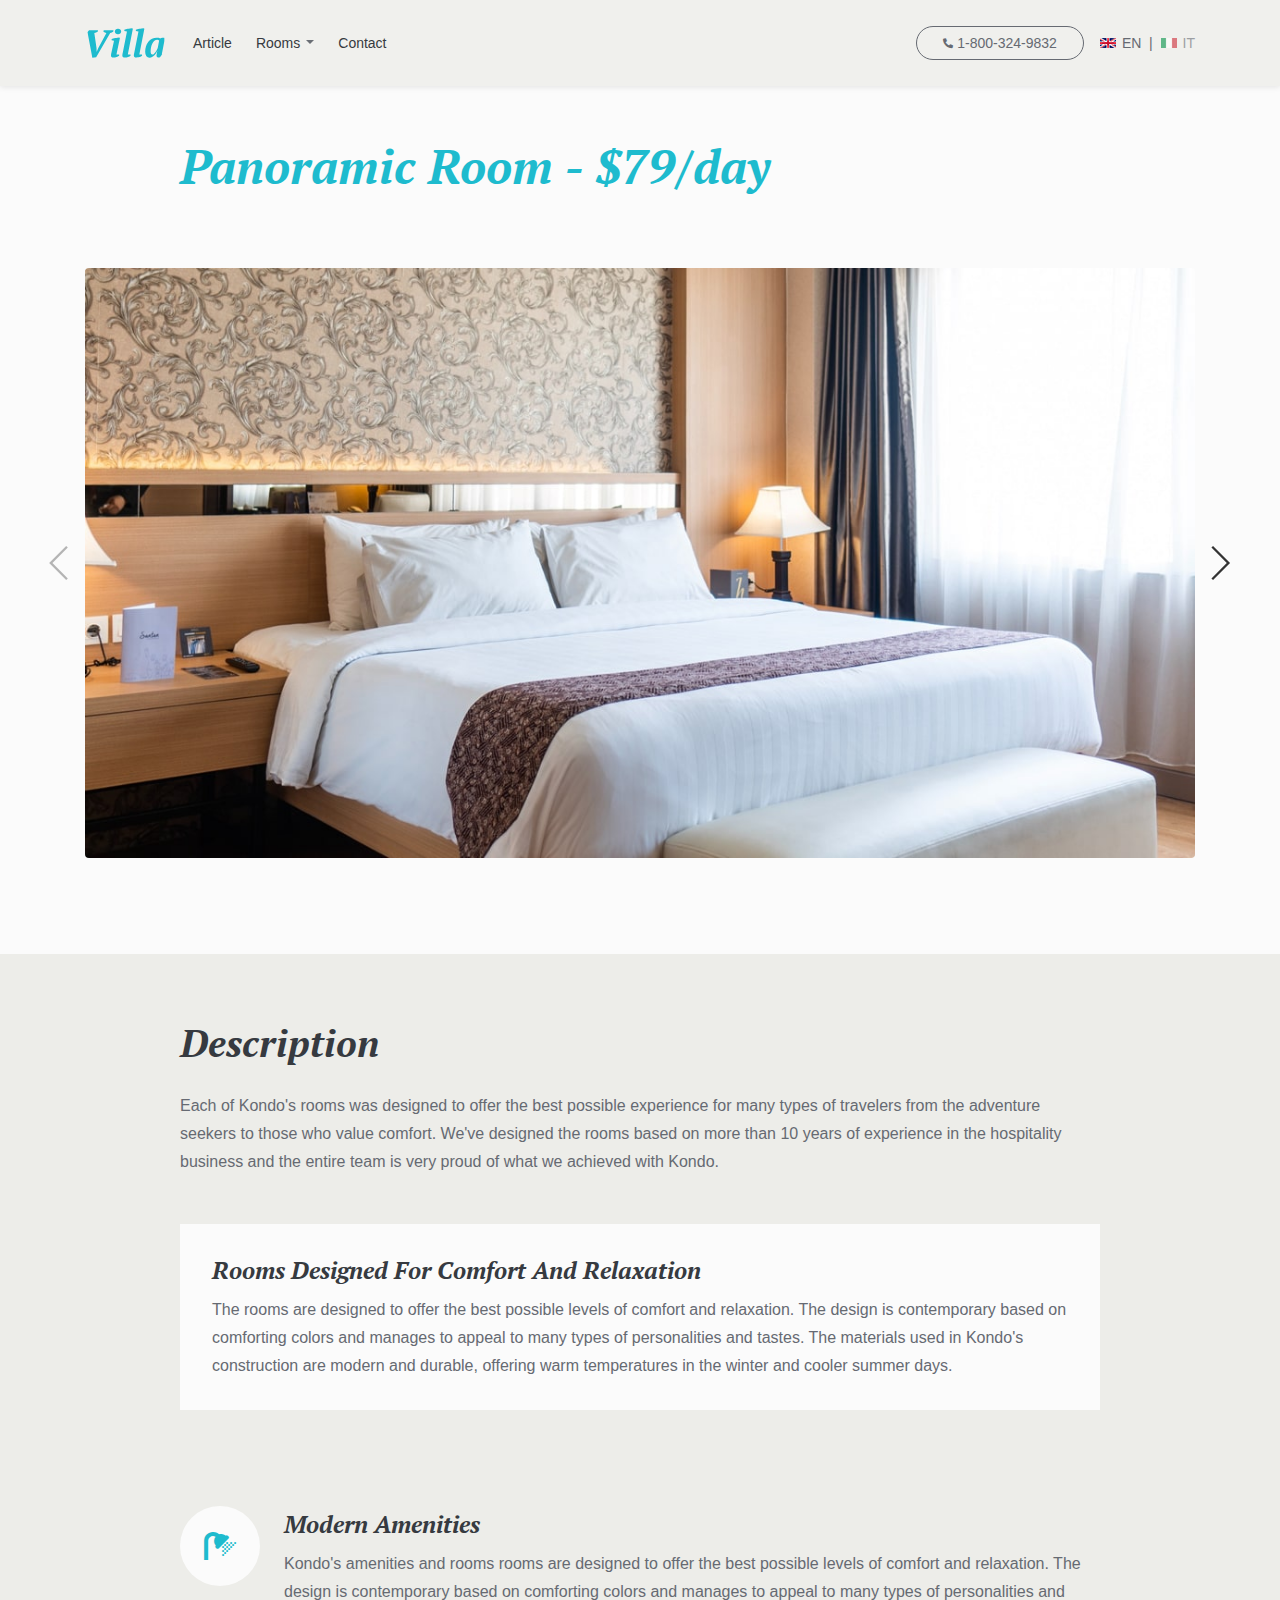
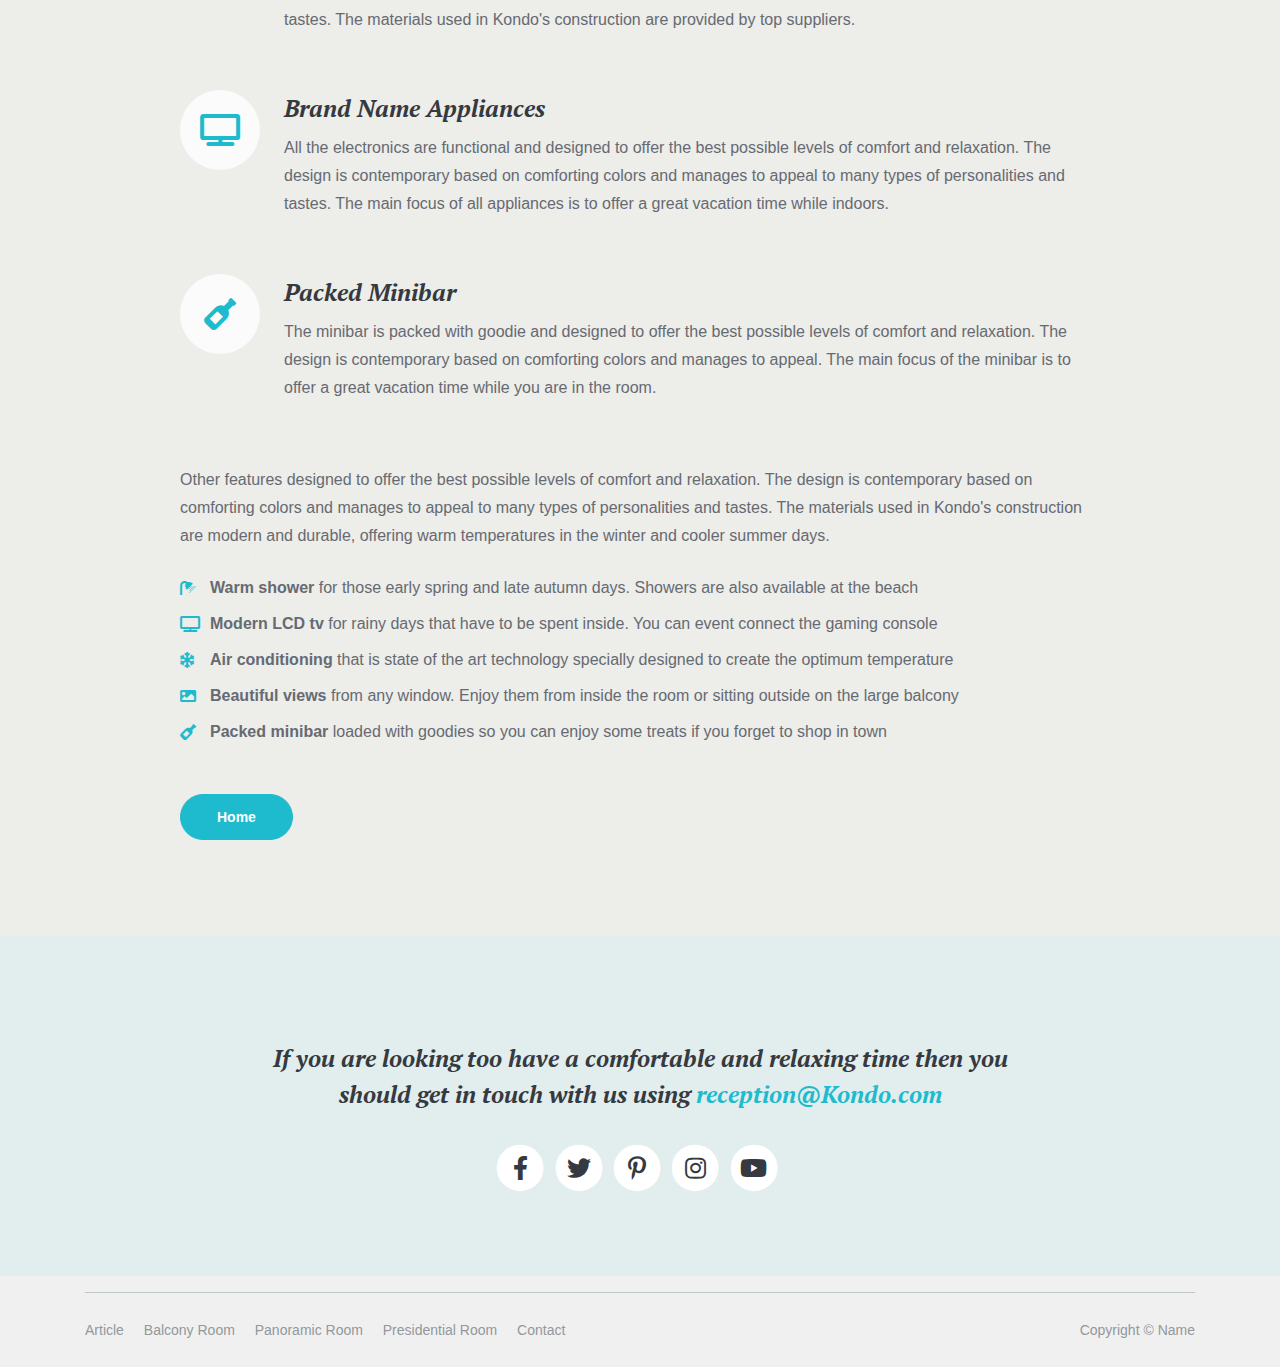
<file: panoramic-room.html>
<!DOCTYPE html>
<html lang="en">
<head>
    <meta charset="utf-8">
    <meta name="viewport" content="width=device-width, initial-scale=1, shrink-to-fit=no">
    
    <!-- SEO Meta Tags -->
    <meta name="description" content="Author">
    <meta name="author" content="Name">

    <!-- OG Meta Tags to improve the way the post looks when you share the page on Facebook, Twitter, LinkedIn -->
	<meta property="og:site_name" content="" /> <!-- website name -->
	<meta property="og:site" content="" /> <!-- website link -->
	<meta property="og:title" content=""/> <!-- title shown in the actual shared post -->
	<meta property="og:description" content="" /> <!-- description shown in the actual shared post -->
	<meta property="og:image" content="" /> <!-- image link, make sure it's jpg -->
	<meta property="og:url" content="" /> <!-- where do you want your post to link to -->
	<meta name="twitter:card" content="summary_large_image"> <!-- to have large image post format in Twitter -->

    <!-- Webpage Title -->
    <title>Panoramic Room - Kondo</title>
    
    <!-- Styles -->
    <link href="https://fonts.googleapis.com/css2?family=Open+Sans:ital,wght@0,400;0,600;0,700;1,400;1,700&display=swap" rel="stylesheet">
    <link href="https://fonts.googleapis.com/css2?family=PT+Serif:ital,wght@1,700&display=swap" rel="stylesheet">
    <link href="css/bootstrap.css" rel="stylesheet">
    <link href="css/fontawesome-all.css" rel="stylesheet">
    <link href="css/bootstrap-datepicker3.css" rel="stylesheet">
    <link href="css/swiper.css" rel="stylesheet">
	<link href="css/magnific-popup.css" rel="stylesheet">
	<link href="css/styles.css" rel="stylesheet">
	
	<!-- Favicon  -->
    <link rel="icon" href="images/favicon.png">
</head>
<body data-spy="scroll" data-target=".fixed-top">
    
    <!-- Navigation -->
    <nav class="navbar navbar-expand-lg fixed-top navbar-light">
        <div class="container">
            
            <!-- Text Logo - Use this if you don't have a graphic logo -->
            <!-- <a class="navbar-brand logo-text page-scroll" href="index.html">Kondo</a> -->

            <!-- Image Logo -->
            <a class="navbar-brand logo-image" href="index.html"><img src="images/logo.svg" alt="alternative"></a>

            <button class="navbar-toggler p-0 border-0" type="button" data-toggle="offcanvas">
                <span class="navbar-toggler-icon"></span>
            </button>

            <div class="navbar-collapse offcanvas-collapse" id="navbarsExampleDefault">
                <ul class="navbar-nav ">
                    <li class="nav-item">
                        <a class="nav-link" href="article.html">Article <span class="sr-only">(current)</span></a>
                    </li>
                    <li class="nav-item dropdown">
                        <a class="nav-link dropdown-toggle" href="#" id="dropdown01" data-toggle="dropdown" aria-haspopup="true" aria-expanded="false">Rooms</a>
                        <div class="dropdown-menu" aria-labelledby="dropdown01">
                            <a class="dropdown-item page-scroll" href="balcony-room.html">Balcony Room</a>
                            <div class="dropdown-divider"></div>
                            <a class="dropdown-item page-scroll" href="panoramic-room.html">Panoramic Room</a>
                            <div class="dropdown-divider"></div>
                            <a class="dropdown-item page-scroll" href="presidential-room.html">Presidential Room</a>
                        </div>
                    </li>
                    <li class="nav-item">
                        <a class="nav-link" href="contact.html">Contact</a>
                    </li>
                </ul>
                <span class="nav-item ml-auto">
                    <a class="btn-outline-sm" href="tel:1-800-324-9832"><i class="fas fa-phone-alt"></i>1-800-324-9832</a>
                </span>
                <span class="nav-item lang-switch">
                    <a class="lang-item no-line active" href="index.html"><img src="images/language-en.jpg" alt="alternative">EN</a> &nbsp;|&nbsp; <a class="lang-item no-line" href="index.html"><img src="images/language-it.jpg" alt="alternative">IT</a>
                </span>
            </div> <!-- end of navbar-collapse -->
        </div> <!-- end of container -->
    </nav> <!-- end of navbar -->
    <!-- end of navigation -->


    <!-- Header -->
    <header class="ex-header bg-gray">
        <div class="container">
            <div class="row">
                <div class="col-xl-10 offset-xl-1">
                    <h1 class="green">Panoramic Room - $79/day</h1>
                </div> <!-- end of col -->
            </div> <!-- end of row -->
        </div> <!-- end of container -->
    </header> <!-- end of ex-header -->
    <!-- end of header -->


    <!-- Basic -->
    <div class="ex-basic-1 bg-gray pb-6">
        <div class="container">
            <div class="row">
                <div class="col-lg-12">

                    <!-- Image Slider Room -->
                    <div class="slider-container">
                        <div class="swiper-container image-slider-room">
                            <div class="swiper-wrapper">

                                <!-- Slide -->
                                <div class="swiper-slide">
                                    <div class="image-container">
                                        <a class="popup-link" href="images/room-panoramic-1.jpg" data-effect="fadeIn"><img class="img-fluid" src="images/room-panoramic-1.jpg" alt="alternative"></a>
                                    </div>
                                </div>
                                <!-- end of slide -->

                                <!-- Slide -->
                                <div class="swiper-slide">
                                    <div class="image-container">
                                        <a class="popup-link" href="images/room-panoramic-2.jpg" data-effect="fadeIn"><img class="img-fluid" src="images/room-panoramic-2.jpg" alt="alternative"></a>
                                    </div>
                                </div>
                                <!-- end of slide -->

                                <!-- Slide -->
                                <div class="swiper-slide">
                                    <div class="image-container">
                                        <a class="popup-link" href="images/room-panoramic-3.jpg" data-effect="fadeIn"><img class="img-fluid" src="images/room-panoramic-3.jpg" alt="alternative"></a>
                                    </div>
                                </div>
                                <!-- end of slide -->

                            </div> <!-- end of swiper-wrapper -->

                            <!-- Add Arrows -->
                            <div class="swiper-button-next"></div>
                            <div class="swiper-button-prev"></div>
                            <!-- end of add arrows -->

                        </div> <!-- end of swiper container -->
                    </div> <!-- end of slider-container -->
                    <!-- end of image slider -->

                </div> <!-- end of col -->
            </div> <!-- end of row -->
        </div> <!-- end of container -->
    </div> <!-- end of ex-basic-1 -->
    <!-- end of basic -->


    <!-- Basic -->
    <div class="ex-basic-1 pt-5">
        <div class="container">
            <div class="row">
                <div class="col-xl-10 offset-xl-1">
                    <h2 class="mt-3 mb-4">Description</h2>
                    <p class="mb-5">Each of Kondo's rooms was designed to offer the best possible experience for many types of travelers from the adventure seekers to those who value comfort. We've designed the rooms based on more than 10 years of experience in the hospitality business and the entire team is very proud of what we achieved with Kondo.</p>

                    <div class="text-box mb-6">
                        <h3>Rooms Designed For Comfort And Relaxation</h3>
                        <p>The rooms are designed to offer the best possible levels of comfort and relaxation. The design is contemporary based on comforting colors and manages to appeal to many types of personalities and tastes. The materials used in Kondo's construction are modern and durable, offering warm temperatures in the winter and cooler summer days.</p>
                    </div> <!-- end of text-box -->

                    <ul class="list-unstyled list-icon-lg mb-5">
                        <li class="media">
                            <div class="list-icon bg-1">
                                <i class="fas fa-shower"></i>
                            </div>
                            <div class="media-body">
                                <h3 class="list-item-title">Modern Amenities</h3>
                                <p class="list-item-text">Kondo's amenities and rooms rooms are designed to offer the best possible levels of comfort and relaxation. The design is contemporary based on comforting colors and manages to appeal to many types of personalities and tastes. The materials used in Kondo's construction are provided by top suppliers.</p>
                            </div>
                        </li>
                        <li class="media">
                            <div class="list-icon bg-2">
                                <i class="fas fa-tv"></i>
                            </div>
                            <div class="media-body">
                                <h3 class="list-item-title">Brand Name Appliances</h3>
                                <p class="list-item-text">All the electronics are functional and designed to offer the best possible levels of comfort and relaxation. The design is contemporary based on comforting colors and manages to appeal to many types of personalities and tastes. The main focus of all appliances is to offer a great vacation time while indoors.</p>
                            </div>
                        </li>
                        <li class="media">
                            <div class="list-icon bg-3">
                                <i class="fas fa-wine-bottle"></i>
                            </div>
                            <div class="media-body">
                                <h3 class="list-item-title">Packed Minibar</h3>
                                <p class="list-item-text">The minibar is packed with goodie and designed to offer the best possible levels of comfort and relaxation. The design is contemporary based on comforting colors and manages to appeal. The main focus of the minibar is to offer a great vacation time while you are in the room.</p>
                            </div>
                        </li>
                    </ul> <!-- end of list-unstyled -->

                    <p class="mb-4">Other features designed to offer the best possible levels of comfort and relaxation. The design is contemporary based on comforting colors and manages to appeal to many types of personalities and tastes. The materials used in Kondo's construction are modern and durable, offering warm temperatures in the winter and cooler summer days.</p>

                    <ul class="list-unstyled li-space-lg amenities mb-5">
                        <li class="media">
                            <i class="fas fa-shower"></i>
                            <div class="media-body"><strong>Warm shower</strong> for those early spring and late autumn days. Showers are also available at the beach</div>
                        </li>
                        <li class="media">
                            <i class="fas fa-tv"></i>
                            <div class="media-body"><strong>Modern LCD tv</strong> for rainy days that have to be spent inside. You can event connect the gaming console</div>
                        </li>
                        <li class="media">
                            <i class="fas fa-snowflake"></i>
                            <div class="media-body"><strong>Air conditioning</strong> that is state of the art technology specially designed to create the optimum temperature</div>
                        </li>
                        <li class="media">
                            <i class="fas fa-image"></i>
                            <div class="media-body"><strong>Beautiful views</strong> from any window. Enjoy them from inside the room or sitting outside on the large balcony</div>
                        </li>
                        <li class="media">
                            <i class="fas fa-wine-bottle"></i>
                            <div class="media-body"><strong>Packed minibar</strong> loaded with goodies so you can enjoy some treats if you forget to shop in town</div>
                        </li>
                    </ul>
                    <a class="btn-solid-reg mb-6" href="index.html">Home</a>
                </div> <!-- end of col -->
            </div> <!-- end of row -->
        </div> <!-- end of container -->
    </div> <!-- end of ex-basic-1 -->
    <!-- end of basic -->


    <!-- Footer -->
    <div class="footer">
        <div class="container">
            <div class="row">
                <div class="col-lg-12">
                    <h3>If you are looking too have a comfortable and relaxing time then you should get in touch with us using <a class="green" href="mailto:reception@Kondo.com">reception@Kondo.com</a></h3>
                    <div class="social-container">
                        <span class="fa-stack">
                            <a href="#your-link">
                                <i class="fas fa-circle fa-stack-2x"></i>
                                <i class="fab fa-facebook-f fa-stack-1x"></i>
                            </a>
                        </span>
                        <span class="fa-stack">
                            <a href="#your-link">
                                <i class="fas fa-circle fa-stack-2x"></i>
                                <i class="fab fa-twitter fa-stack-1x"></i>
                            </a>
                        </span>
                        <span class="fa-stack">
                            <a href="#your-link">
                                <i class="fas fa-circle fa-stack-2x"></i>
                                <i class="fab fa-pinterest-p fa-stack-1x"></i>
                            </a>
                        </span>
                        <span class="fa-stack">
                            <a href="#your-link">
                                <i class="fas fa-circle fa-stack-2x"></i>
                                <i class="fab fa-instagram fa-stack-1x"></i>
                            </a>
                        </span>
                        <span class="fa-stack">
                            <a href="#your-link">
                                <i class="fas fa-circle fa-stack-2x"></i>
                                <i class="fab fa-youtube fa-stack-1x"></i>
                            </a>
                        </span>
                    </div> <!-- end of social-container -->
                </div> <!-- end of col -->
            </div> <!-- end of row -->
        </div> <!-- end of container -->
    </div> <!-- end of footer -->  
    <!-- end of footer -->


    <!-- Copyright -->
    <div class="copyright">
        <div class="container">
            <div class="row">
                <div class="col-lg-12">
                    <hr class="divider">
                </div> <!-- end of col -->
            </div> <!-- end of row -->
            <div class="row">
                <div class="col-lg-6">
                    <ul class="list-unstyled li-space-lg p-small">
                        <li><a href="article.html">Article</a></li>
                        <li><a href="balcony-room.html">Balcony Room</a></li>
                        <li><a href="panoramic-room.html">Panoramic Room</a></li>
                        <li><a href="presidential-room.html">Presidential Room</a></li>
                        <li><a href="contact.html">Contact</a></li>
                    </ul> <!-- end of list-unstyled -->
                </div> <!-- end of col -->
                <div class="col-lg-6">
                    <p class="p-small statement">Copyright © <a href="#your-link">Name</a></p>
                </div> <!-- end of col -->
            </div> <!-- enf of row -->
        </div> <!-- end of container -->
    </div> <!-- end of copyright --> 
    <!-- end of copyright -->
    
    	
    <!-- Scripts -->
    <script src="js/jquery.min.js"></script> <!-- jQuery for Bootstrap's JavaScript plugins -->
    <script src="js/bootstrap.min.js"></script> <!-- Bootstrap framework -->
    <script src="js/jquery.easing.min.js"></script> <!-- jQuery Easing for smooth scrolling between anchors -->
    <script src="js/swiper.min.js"></script> <!-- Swiper for image and text sliders -->
    <script src="js/jquery.magnific-popup.js"></script> <!-- Magnific Popup for lightboxes -->
    <script src="js/bootstrap-datepicker.min.js"></script> <!-- Datepicker for Bootstrap -->
    <script src="js/scripts.js"></script> <!-- Custom scripts -->
</body>
</html>
</file>
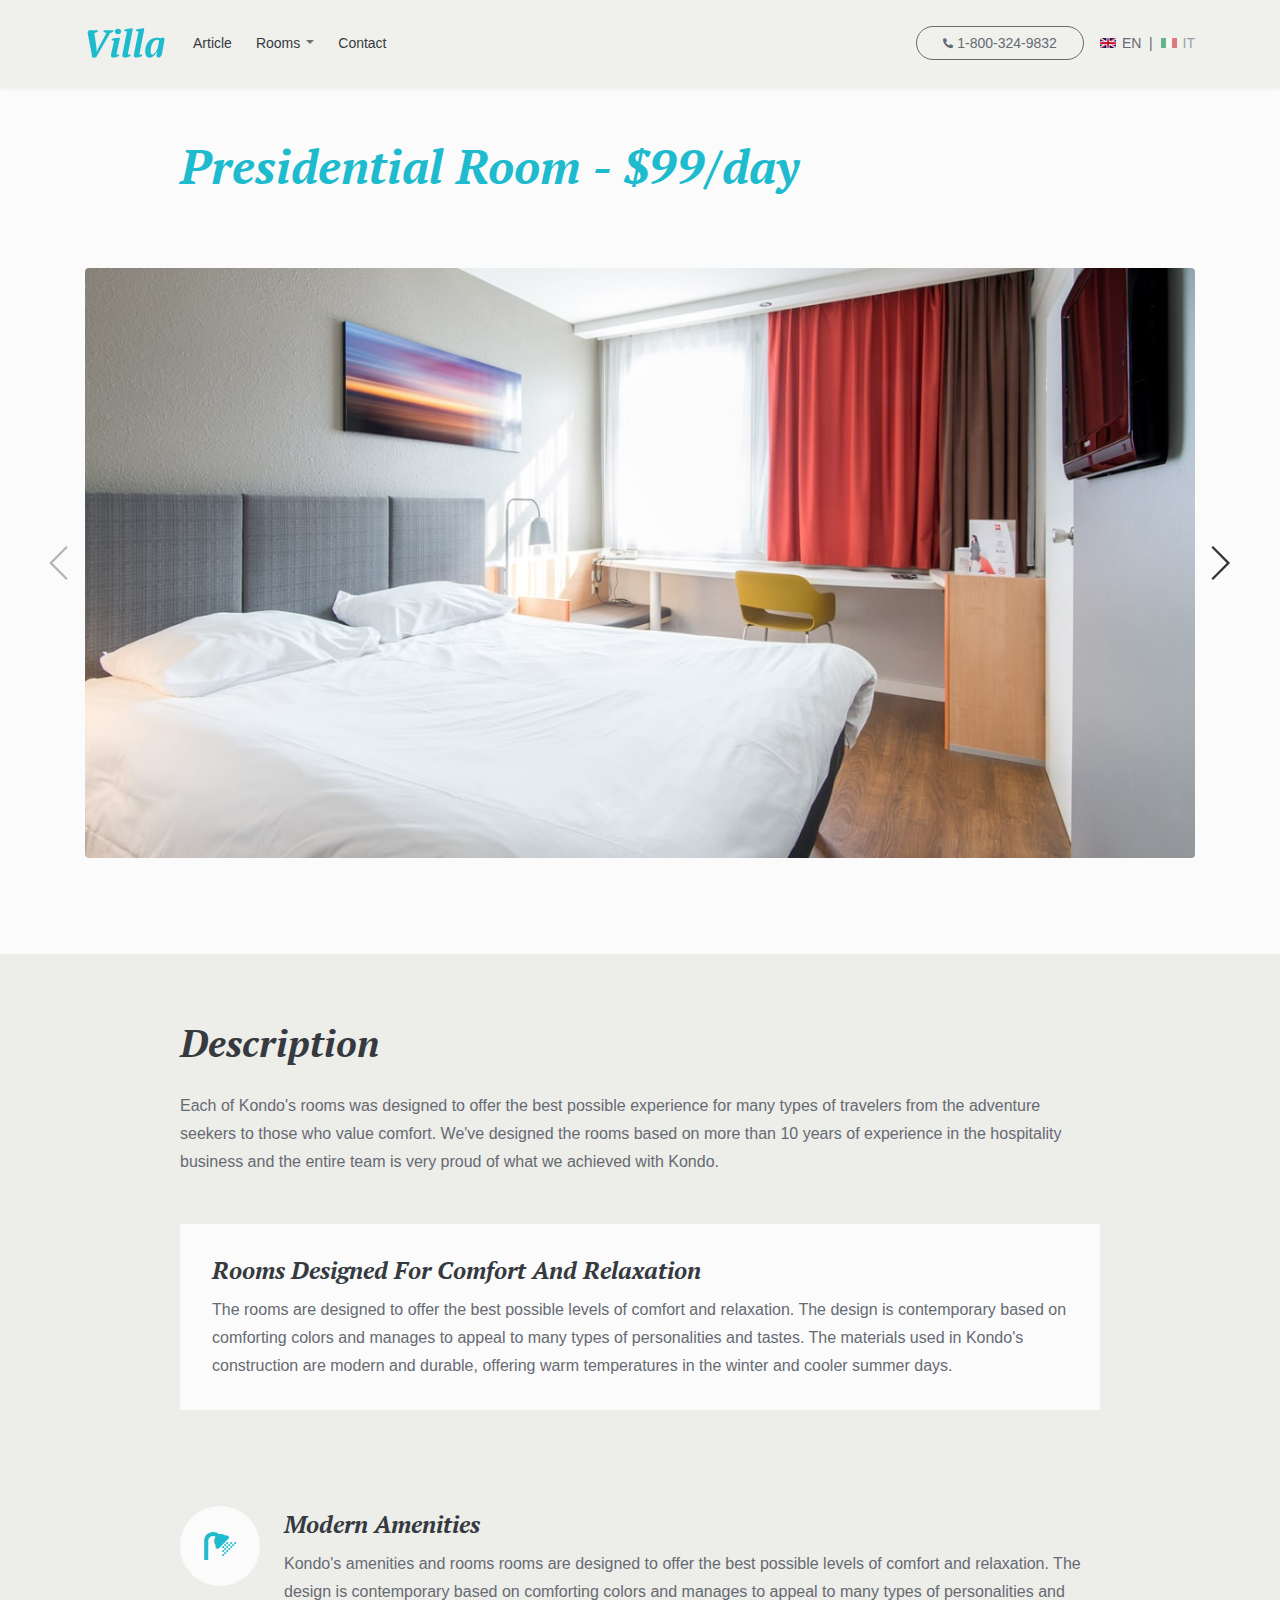
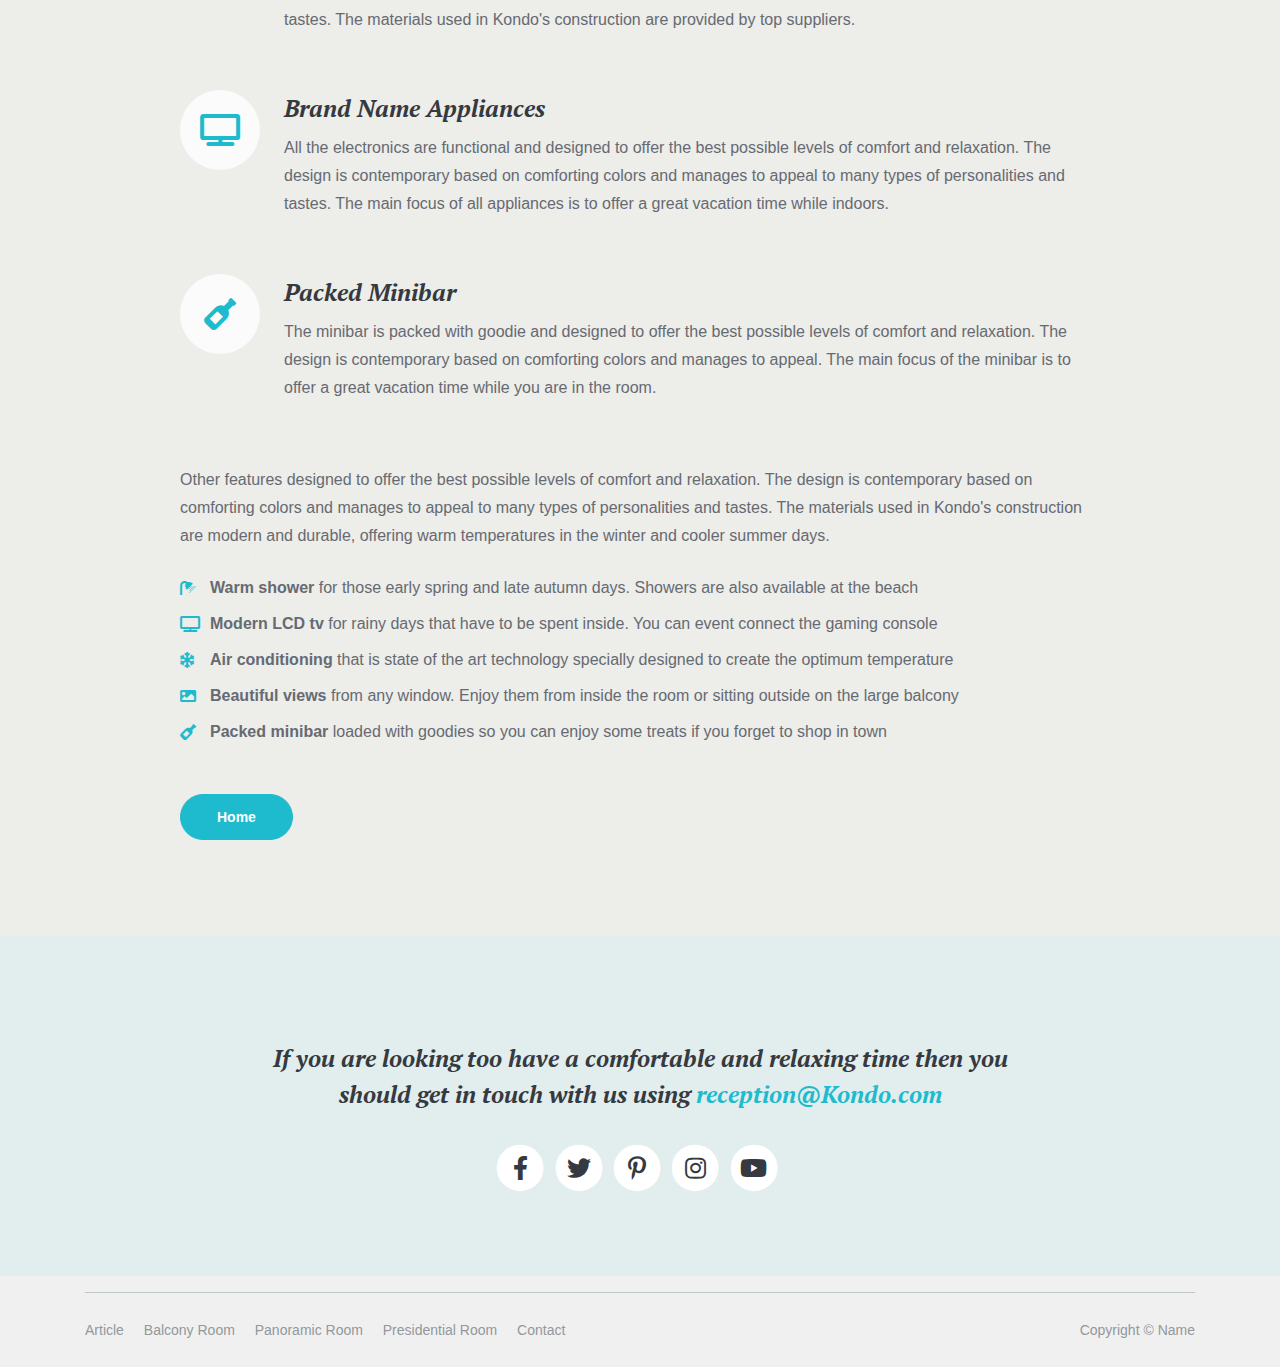
<file: presidential-room.html>
<!DOCTYPE html>
<html lang="en">
<head>
    <meta charset="utf-8">
    <meta name="viewport" content="width=device-width, initial-scale=1, shrink-to-fit=no">
    
    <!-- SEO Meta Tags -->
    <meta name="description" content="Description">
    <meta name="author" content="Author">

    <!-- OG Meta Tags to improve the way the post looks when you share the page on Facebook, Twitter, LinkedIn -->
	<meta property="og:site_name" content="" /> <!-- website name -->
	<meta property="og:site" content="" /> <!-- website link -->
	<meta property="og:title" content=""/> <!-- title shown in the actual shared post -->
	<meta property="og:description" content="" /> <!-- description shown in the actual shared post -->
	<meta property="og:image" content="" /> <!-- image link, make sure it's jpg -->
	<meta property="og:url" content="" /> <!-- where do you want your post to link to -->
	<meta name="twitter:card" content="summary_large_image"> <!-- to have large image post format in Twitter -->

    <!-- Webpage Title -->
    <title>Presidential Room - Kondo</title>
    
    <!-- Styles -->
    <link href="https://fonts.googleapis.com/css2?family=Open+Sans:ital,wght@0,400;0,600;0,700;1,400;1,700&display=swap" rel="stylesheet">
    <link href="https://fonts.googleapis.com/css2?family=PT+Serif:ital,wght@1,700&display=swap" rel="stylesheet">
    <link href="css/bootstrap.css" rel="stylesheet">
    <link href="css/fontawesome-all.css" rel="stylesheet">
    <link href="css/bootstrap-datepicker3.css" rel="stylesheet">
    <link href="css/swiper.css" rel="stylesheet">
	<link href="css/magnific-popup.css" rel="stylesheet">
	<link href="css/styles.css" rel="stylesheet">
	
	<!-- Favicon  -->
    <link rel="icon" href="images/favicon.png">
</head>
<body data-spy="scroll" data-target=".fixed-top">
    
    <!-- Navigation -->
    <nav class="navbar navbar-expand-lg fixed-top navbar-light">
        <div class="container">
            
            <!-- Text Logo - Use this if you don't have a graphic logo -->
            <!-- <a class="navbar-brand logo-text page-scroll" href="index.html">Kondo</a> -->

            <!-- Image Logo -->
            <a class="navbar-brand logo-image" href="index.html"><img src="images/logo.svg" alt="alternative"></a>

            <button class="navbar-toggler p-0 border-0" type="button" data-toggle="offcanvas">
                <span class="navbar-toggler-icon"></span>
            </button>

            <div class="navbar-collapse offcanvas-collapse" id="navbarsExampleDefault">
                <ul class="navbar-nav ">
                    <li class="nav-item">
                        <a class="nav-link" href="article.html">Article <span class="sr-only">(current)</span></a>
                    </li>
                    <li class="nav-item dropdown">
                        <a class="nav-link dropdown-toggle" href="#" id="dropdown01" data-toggle="dropdown" aria-haspopup="true" aria-expanded="false">Rooms</a>
                        <div class="dropdown-menu" aria-labelledby="dropdown01">
                            <a class="dropdown-item page-scroll" href="balcony-room.html">Balcony Room</a>
                            <div class="dropdown-divider"></div>
                            <a class="dropdown-item page-scroll" href="panoramic-room.html">Panoramic Room</a>
                            <div class="dropdown-divider"></div>
                            <a class="dropdown-item page-scroll" href="presidential-room.html">Presidential Room</a>
                        </div>
                    </li>
                    <li class="nav-item">
                        <a class="nav-link" href="contact.html">Contact</a>
                    </li>
                </ul>
                <span class="nav-item ml-auto">
                    <a class="btn-outline-sm" href="tel:1-800-324-9832"><i class="fas fa-phone-alt"></i>1-800-324-9832</a>
                </span>
                <span class="nav-item lang-switch">
                    <a class="lang-item no-line active" href="index.html"><img src="images/language-en.jpg" alt="alternative">EN</a> &nbsp;|&nbsp; <a class="lang-item no-line" href="index.html"><img src="images/language-it.jpg" alt="alternative">IT</a>
                </span>
            </div> <!-- end of navbar-collapse -->
        </div> <!-- end of container -->
    </nav> <!-- end of navbar -->
    <!-- end of navigation -->


    <!-- Header -->
    <header class="ex-header bg-gray">
        <div class="container">
            <div class="row">
                <div class="col-xl-10 offset-xl-1">
                    <h1 class="green">Presidential Room - $99/day</h1>
                </div> <!-- end of col -->
            </div> <!-- end of row -->
        </div> <!-- end of container -->
    </header> <!-- end of ex-header -->
    <!-- end of header -->


    <!-- Basic -->
    <div class="ex-basic-1 bg-gray pb-6">
        <div class="container">
            <div class="row">
                <div class="col-lg-12">

                    <!-- Image Slider Room -->
                    <div class="slider-container">
                        <div class="swiper-container image-slider-room">
                            <div class="swiper-wrapper">

                                <!-- Slide -->
                                <div class="swiper-slide">
                                    <div class="image-container">
                                        <a class="popup-link" href="images/room-presidential-1.jpg" data-effect="fadeIn"><img class="img-fluid" src="images/room-presidential-1.jpg" alt="alternative"></a>
                                    </div>
                                </div>
                                <!-- end of slide -->

                                <!-- Slide -->
                                <div class="swiper-slide">
                                    <div class="image-container">
                                        <a class="popup-link" href="images/room-presidential-2.jpg" data-effect="fadeIn"><img class="img-fluid" src="images/room-presidential-2.jpg" alt="alternative"></a>
                                    </div>
                                </div>
                                <!-- end of slide -->

                                <!-- Slide -->
                                <div class="swiper-slide">
                                    <div class="image-container">
                                        <a class="popup-link" href="images/room-presidential-3.jpg" data-effect="fadeIn"><img class="img-fluid" src="images/room-presidential-3.jpg" alt="alternative"></a>
                                    </div>
                                </div>
                                <!-- end of slide -->

                            </div> <!-- end of swiper-wrapper -->

                            <!-- Add Arrows -->
                            <div class="swiper-button-next"></div>
                            <div class="swiper-button-prev"></div>
                            <!-- end of add arrows -->

                        </div> <!-- end of swiper container -->
                    </div> <!-- end of slider-container -->
                    <!-- end of image slider -->

                </div> <!-- end of col -->
            </div> <!-- end of row -->
        </div> <!-- end of container -->
    </div> <!-- end of ex-basic-1 -->
    <!-- end of basic -->


    <!-- Basic -->
    <div class="ex-basic-1 pt-5">
        <div class="container">
            <div class="row">
                <div class="col-xl-10 offset-xl-1">
                    <h2 class="mt-3 mb-4">Description</h2>
                    <p class="mb-5">Each of Kondo's rooms was designed to offer the best possible experience for many types of travelers from the adventure seekers to those who value comfort. We've designed the rooms based on more than 10 years of experience in the hospitality business and the entire team is very proud of what we achieved with Kondo.</p>

                    <div class="text-box mb-6">
                        <h3>Rooms Designed For Comfort And Relaxation</h3>
                        <p>The rooms are designed to offer the best possible levels of comfort and relaxation. The design is contemporary based on comforting colors and manages to appeal to many types of personalities and tastes. The materials used in Kondo's construction are modern and durable, offering warm temperatures in the winter and cooler summer days.</p>
                    </div> <!-- end of text-box -->

                    <ul class="list-unstyled list-icon-lg mb-5">
                        <li class="media">
                            <div class="list-icon bg-1">
                                <i class="fas fa-shower"></i>
                            </div>
                            <div class="media-body">
                                <h3 class="list-item-title">Modern Amenities</h3>
                                <p class="list-item-text">Kondo's amenities and rooms rooms are designed to offer the best possible levels of comfort and relaxation. The design is contemporary based on comforting colors and manages to appeal to many types of personalities and tastes. The materials used in Kondo's construction are provided by top suppliers.</p>
                            </div>
                        </li>
                        <li class="media">
                            <div class="list-icon bg-2">
                                <i class="fas fa-tv"></i>
                            </div>
                            <div class="media-body">
                                <h3 class="list-item-title">Brand Name Appliances</h3>
                                <p class="list-item-text">All the electronics are functional and designed to offer the best possible levels of comfort and relaxation. The design is contemporary based on comforting colors and manages to appeal to many types of personalities and tastes. The main focus of all appliances is to offer a great vacation time while indoors.</p>
                            </div>
                        </li>
                        <li class="media">
                            <div class="list-icon bg-3">
                                <i class="fas fa-wine-bottle"></i>
                            </div>
                            <div class="media-body">
                                <h3 class="list-item-title">Packed Minibar</h3>
                                <p class="list-item-text">The minibar is packed with goodie and designed to offer the best possible levels of comfort and relaxation. The design is contemporary based on comforting colors and manages to appeal. The main focus of the minibar is to offer a great vacation time while you are in the room.</p>
                            </div>
                        </li>
                    </ul> <!-- end of list-unstyled -->

                    <p class="mb-4">Other features designed to offer the best possible levels of comfort and relaxation. The design is contemporary based on comforting colors and manages to appeal to many types of personalities and tastes. The materials used in Kondo's construction are modern and durable, offering warm temperatures in the winter and cooler summer days.</p>

                    <ul class="list-unstyled li-space-lg amenities mb-5">
                        <li class="media">
                            <i class="fas fa-shower"></i>
                            <div class="media-body"><strong>Warm shower</strong> for those early spring and late autumn days. Showers are also available at the beach</div>
                        </li>
                        <li class="media">
                            <i class="fas fa-tv"></i>
                            <div class="media-body"><strong>Modern LCD tv</strong> for rainy days that have to be spent inside. You can event connect the gaming console</div>
                        </li>
                        <li class="media">
                            <i class="fas fa-snowflake"></i>
                            <div class="media-body"><strong>Air conditioning</strong> that is state of the art technology specially designed to create the optimum temperature</div>
                        </li>
                        <li class="media">
                            <i class="fas fa-image"></i>
                            <div class="media-body"><strong>Beautiful views</strong> from any window. Enjoy them from inside the room or sitting outside on the large balcony</div>
                        </li>
                        <li class="media">
                            <i class="fas fa-wine-bottle"></i>
                            <div class="media-body"><strong>Packed minibar</strong> loaded with goodies so you can enjoy some treats if you forget to shop in town</div>
                        </li>
                    </ul>
                    <a class="btn-solid-reg mb-6" href="index.html">Home</a>
                </div> <!-- end of col -->
            </div> <!-- end of row -->
        </div> <!-- end of container -->
    </div> <!-- end of ex-basic-1 -->
    <!-- end of basic -->


    <!-- Footer -->
    <div class="footer">
        <div class="container">
            <div class="row">
                <div class="col-lg-12">
                    <h3>If you are looking too have a comfortable and relaxing time then you should get in touch with us using <a class="green" href="mailto:reception@Kondo.com">reception@Kondo.com</a></h3>
                    <div class="social-container">
                        <span class="fa-stack">
                            <a href="#your-link">
                                <i class="fas fa-circle fa-stack-2x"></i>
                                <i class="fab fa-facebook-f fa-stack-1x"></i>
                            </a>
                        </span>
                        <span class="fa-stack">
                            <a href="#your-link">
                                <i class="fas fa-circle fa-stack-2x"></i>
                                <i class="fab fa-twitter fa-stack-1x"></i>
                            </a>
                        </span>
                        <span class="fa-stack">
                            <a href="#your-link">
                                <i class="fas fa-circle fa-stack-2x"></i>
                                <i class="fab fa-pinterest-p fa-stack-1x"></i>
                            </a>
                        </span>
                        <span class="fa-stack">
                            <a href="#your-link">
                                <i class="fas fa-circle fa-stack-2x"></i>
                                <i class="fab fa-instagram fa-stack-1x"></i>
                            </a>
                        </span>
                        <span class="fa-stack">
                            <a href="#your-link">
                                <i class="fas fa-circle fa-stack-2x"></i>
                                <i class="fab fa-youtube fa-stack-1x"></i>
                            </a>
                        </span>
                    </div> <!-- end of social-container -->
                </div> <!-- end of col -->
            </div> <!-- end of row -->
        </div> <!-- end of container -->
    </div> <!-- end of footer -->  
    <!-- end of footer -->


    <!-- Copyright -->
    <div class="copyright">
        <div class="container">
            <div class="row">
                <div class="col-lg-12">
                    <hr class="divider">
                </div> <!-- end of col -->
            </div> <!-- end of row -->
            <div class="row">
                <div class="col-lg-6">
                    <ul class="list-unstyled li-space-lg p-small">
                        <li><a href="article.html">Article</a></li>
                        <li><a href="balcony-room.html">Balcony Room</a></li>
                        <li><a href="panoramic-room.html">Panoramic Room</a></li>
                        <li><a href="presidential-room.html">Presidential Room</a></li>
                        <li><a href="contact.html">Contact</a></li>
                    </ul> <!-- end of list-unstyled -->
                </div> <!-- end of col -->
                <div class="col-lg-6">
                    <p class="p-small statement">Copyright © <a href="#your-link">Name</a></p>
                </div> <!-- end of col -->
            </div> <!-- enf of row -->
        </div> <!-- end of container -->
    </div> <!-- end of copyright --> 
    <!-- end of copyright -->
    
    	
    <!-- Scripts -->
    <script src="js/jquery.min.js"></script> <!-- jQuery for Bootstrap's JavaScript plugins -->
    <script src="js/bootstrap.min.js"></script> <!-- Bootstrap framework -->
    <script src="js/jquery.easing.min.js"></script> <!-- jQuery Easing for smooth scrolling between anchors -->
    <script src="js/swiper.min.js"></script> <!-- Swiper for image and text sliders -->
    <script src="js/jquery.magnific-popup.js"></script> <!-- Magnific Popup for lightboxes -->
    <script src="js/bootstrap-datepicker.min.js"></script> <!-- Datepicker for Bootstrap -->
    <script src="js/scripts.js"></script> <!-- Custom scripts -->
</body>
</html>
</file>
<file: css/styles.css>
/* Description: Master CSS file */

/*****************************************
Table Of Contents:

- General Styles
- Navigation
- Header
- Header Lightbox 
- Description
- Facilities
- Rooms
- Attractions
- Testimonials
- Location
- Footer
- Copyright
- Back To Top Button
- Extra Pages
- Media Queries
******************************************/

/*****************************************
Colors:
- Backgrounds - light gray #fbfbfb
- Buttons, icons - green #1ebbce
- Headings text - black #363a40
- Body text - light gray #666a72
******************************************/


/**************************/
/*     General Styles     */
/**************************/
body{
	background-color: #edede9;
}
body,
html {
    width: 100%;
	height: 100%;
	/* font-family: Tajawal, sans-serif; */
}

body, p {
	color: #666a72; 
	font: 400 1rem/1.75rem "Open Sans", sans-serif;
		font-family: Tajawal, sans-serif;

}

h1 {
	color: #363a40;
	font: italic 700 2.5rem/3.25rem "PT Serif", sans-serif;
}

h2 {
	color: #363a40;
	font: italic 700 2.375rem/3.125rem "PT Serif", sans-serif;
}

h3 {
	color: #363a40;
	font: italic 700 1.5rem/2.25rem "PT Serif", sans-serif;
}

h4 {
	color: #363a40;
	font: italic 700 1.25rem/1.75rem "PT Serif", sans-serif;
}

h5 {
	color: #363a40;
	font: italic 700 1.125rem/1.625rem "PT Serif", sans-serif;
}

h6 {
	color: #363a40;
	font: italic 700 1rem/1.5rem "PT Serif", sans-serif;
}

.p-large {
	font-size: 1.125rem;
	line-height: 1.875rem;
}

.p-small {
	font-size: 0.875rem;
	line-height: 1.625rem;
}

.testimonial-text {
	font-style: italic;
}

.testimonial-author {
	font-weight: 700;
}

.li-space-lg li {
	margin-bottom: 0.5rem;
}

a {
	color: #666a72;
	text-decoration: underline;
}

a:hover {
	color: #666a72;
	text-decoration: underline;
}

a.no-line {
	text-decoration: none;
}

.green {
	color: #1ebbce;
}

.bg-gray {
	background-color: #fbfbfb;
}

.mb-6 {
	margin-bottom: 6rem;
}

.pt-6 {
	padding-top: 6rem;
}

.pb-6 {
	padding-bottom: 6rem;
}

.hr-heading {
	display: block;
	width: 5rem;
	height: 2px;
	border: none;
	background-color: #666a72;
}

.btn-solid-reg {
	display: inline-block;
	padding: 1.375rem 2.25rem 1.375rem 2.25rem;
	border: 1px solid #1ebbce;
	border-radius: 2rem;
	background-color: #1ebbce;
	color: #ffffff;
	font-weight: 600;
	font-size: 0.875rem;
	line-height: 0;
	text-decoration: none;
	transition: all 0.2s;
}

.btn-solid-reg:hover {
	border: 1px solid #1ebbce;
	background-color: transparent;
	color: #1ebbce;
	text-decoration: none;
}

.btn-solid-lg {
	display: inline-block;
	padding: 1.625rem 2.75rem 1.625rem 2.75rem;
	border: 1px solid #1ebbce;
	border-radius: 2rem;
	background-color: #1ebbce;
	color: #ffffff;
	font-weight: 600;
	font-size: 0.875rem;
	line-height: 0;
	text-decoration: none;
	transition: all 0.2s;
}

.btn-solid-lg:hover {
	border: 1px solid #1ebbce;
	background-color: transparent;
	color: #1ebbce;
	text-decoration: none;
}

.btn-outline-reg {
	display: inline-block;
	padding: 1.375rem 2.25rem 1.375rem 2.25rem;
	border: 1px solid #363a40;
	border-radius: 2rem;
	background-color: transparent;
	color: #363a40;
	font-weight: 600;
	font-size: 0.875rem;
	line-height: 0;
	text-decoration: none;
	transition: all 0.2s;
}

.btn-outline-reg:hover {
	border: 1px solid #363a40;
	background-color: #363a40;
	color: #ffffff;
	text-decoration: none;
}

.btn-outline-lg {
	display: inline-block;
	padding: 1.625rem 2.75rem 1.625rem 2.75rem;
	border: 1px solid #30363a;
	border-radius: 2rem;
	background-color: transparent;
	color: #30363a;
	font-weight: 600;
	font-size: 0.875rem;
	line-height: 0;
	text-decoration: none;
	transition: all 0.2s;
}

.btn-outline-lg:hover {
	border: 1px solid #30363a;
	background-color: #30363a;
	color: #ffffff;
	text-decoration: none;
}

.btn-outline-sm {
	display: inline-block;
	padding: 1rem 1.625rem 1rem 1.625rem;
	border: 1px solid #30363a;
	border-radius: 2rem;
	background-color: transparent;
	color: #30363a;
	font-weight: 600;
	font-size: 0.875rem;
	line-height: 0;
	text-decoration: none;
	transition: all 0.2s;
}

.btn-outline-sm:hover {
	border: 1px solid #30363a;
	background-color: #30363a;
	color: #ffffff;
	text-decoration: none;
}

.form-group {
	position: relative;
	margin-bottom: 1.25rem;
}

.label-control {
	position: absolute;
	top: 0.87rem;
	left: 1.375rem;
	color: #666a72;
	opacity: 1;
	font-size: 0.875rem;
	line-height: 1.375rem;
	cursor: text;
	transition: all 0.2s ease;
}

.form-control-input:focus + .label-control,
.form-control-input.notEmpty + .label-control,
.form-control-textarea:focus + .label-control,
.form-control-textarea.notEmpty + .label-control {
	top: 0.125rem;
	opacity: 1;
	font-size: 0.75rem;
	font-weight: 700;
}

.form-control-input,
.form-control-select {
	display: block; /* needed for proper display of the label in Firefox, IE, Edge */
	width: 100%;
	padding-top: 1.0625rem;
	padding-bottom: 0.0625rem;
	padding-left: 1.3125rem;
	border: 1px solid #cbcbd1;
	border-radius: 0;
	background-color: #ffffff;
	color: #666a72;
	font-size: 0.875rem;
	line-height: 1.875rem;
	transition: all 0.2s;
	-webkit-appearance: none; /* removes inner shadow on form inputs on ios safari */
}

.form-control-select {
	padding-top: 0.5rem;
	padding-bottom: 0.5rem;
	height: 3rem;
}

select {
    /* you should keep these first rules in place to maintain cross-browser behavior */
    -webkit-appearance: none;
	-moz-appearance: none;
	-ms-appearance: none;
    -o-appearance: none;
    appearance: none;
    background-image: url('../images/down-arrow.png');
    background-position: 96% 50%;
    background-repeat: no-repeat;
    outline: none;
}

.form-control-textarea {
	display: block; /* used to eliminate a bottom gap difference between Chrome and IE/FF */
	width: 100%;
	height: 14rem; /* used instead of html rows to normalize height between Chrome and IE/FF */
	padding-top: 1.5rem;
	padding-left: 1.3125rem;
	border: 1px solid #cbcbd1;
	border-radius: 0;
	background-color: #ffffff;
	color: #666a72;
	font-size: 0.875rem;
	line-height: 1.5rem;
	transition: all 0.2s;
}

.form-control-input:focus,
.form-control-select:focus,
.form-control-textarea:focus {
	border: 1px solid #a1a1a1;
	outline: none; /* Removes blue border on focus */
}

.form-control-input:hover,
.form-control-select:hover,
.form-control-textarea:hover {
	border: 1px solid #a1a1a1;
}

input[type='checkbox'] {
	vertical-align: -10%;
	margin-right: 0.5rem;
}

.form-control-submit-button {
	display: inline-block;
	width: 100%;
	height: 3.125rem;
	border: 0.125rem solid #1ebbce;
	border-radius: 1.5rem;
	background-color: #1ebbce;
	color: #fff;
	font-weight: 600;
	font-size: 0.875rem;
	line-height: 0;
	cursor: pointer;
	transition: all 0.2s;
}

.form-control-submit-button:hover {
	border: 0.125rem solid #1ebbce;
	background-color: transparent;
	color: #1ebbce;
}


/* Fade-move Animation For Details Lightbox - Magnific Popup */
/* at start */
.my-mfp-slide-bottom .zoom-anim-dialog {
	opacity: 0;
	transition: all 0.2s ease-out;
	-webkit-transform: translateY(-1.25rem) perspective(37.5rem) rotateX(10deg);
	-ms-transform: translateY(-1.25rem) perspective(37.5rem) rotateX(10deg);
	transform: translateY(-1.25rem) perspective(37.5rem) rotateX(10deg);
}

/* animate in */
.my-mfp-slide-bottom.mfp-ready .zoom-anim-dialog {
	opacity: 1;
	-webkit-transform: translateY(0) perspective(37.5rem) rotateX(0); 
	-ms-transform: translateY(0) perspective(37.5rem) rotateX(0); 
	transform: translateY(0) perspective(37.5rem) rotateX(0); 
}

/* animate out */
.my-mfp-slide-bottom.mfp-removing .zoom-anim-dialog {
	opacity: 0;
	-webkit-transform: translateY(-0.625rem) perspective(37.5rem) rotateX(10deg); 
	-ms-transform: translateY(-0.625rem) perspective(37.5rem) rotateX(10deg); 
	transform: translateY(-0.625rem) perspective(37.5rem) rotateX(10deg); 
}

/* dark overlay, start state */
.my-mfp-slide-bottom.mfp-bg {
	opacity: 0;
	transition: opacity 0.2s ease-out;
}

/* animate in */
.my-mfp-slide-bottom.mfp-ready.mfp-bg {
	opacity: 0.8;
}
/* animate out */
.my-mfp-slide-bottom.mfp-removing.mfp-bg {
	opacity: 0;
}
/* end of fade-move animation for details lightbox - magnific popup */

/* Fade Animation For Image Lightbox - Magnific Popup */
@-webkit-keyframes fadeIn {
	from {
		opacity: 0;
	}
	to {
		opacity: 1;
	}
}

@keyframes fadeIn {
	from {
		opacity: 0;
	}
	to {
		opacity: 1;
	}
}

.fadeIn {
	-webkit-animation: fadeIn 0.6s;
	animation: fadeIn 0.6s;
}

@-webkit-keyframes fadeOut {
	from {
		opacity: 1;
	}
	to {
		opacity: 0;
	}
}

@keyframes fadeOut {
	from {
		opacity: 1;
	}
	to {
		opacity: 0;
	}
}

.fadeOut {
	-webkit-animation: fadeOut 0.8s;
	animation: fadeOut 0.8s;
}
/* end of fade animation for image lightbox - magnific popup */


/**********************/
/*     Navigation     */
/**********************/

.navbar {
	background-color: #edede9c1;
	font-size: 0.875rem;
	line-height: 0.875rem;
	box-shadow: 0 0.0625rem 0.375rem 0 rgba(0, 0, 0, 0.1);
}

.navbar .logo-image img {
    width: 80px;
	height: 60px;
	border-radius: 50%;
}

.navbar .logo-text {
	color: #1ebbce;
	font-style: italic;
	font-weight: 700;
	font-size: 2.25rem;
	line-height: 1rem;
	text-decoration: none;
}

.offcanvas-collapse {
	position: fixed;
	top: 3.25rem; /* adjusts the height between the top of the page and the offcanvas menu */
	bottom: 0;
	left: 100%;
	width: 100%;
	padding-right: 1rem;
	padding-left: 1rem;
	overflow-y: auto;
	visibility: hidden;
	background-color: #ffffff;
	transition: visibility .3s ease-in-out, -webkit-transform .3s ease-in-out;
	transition: transform .3s ease-in-out, visibility .3s ease-in-out;
	transition: transform .3s ease-in-out, visibility .3s ease-in-out, -webkit-transform .3s ease-in-out;
}

.offcanvas-collapse.open {
	visibility: visible;
	-webkit-transform: translateX(-100%);
	transform: translateX(-100%);
}

.navbar .navbar-nav {
	margin-top: 0.75rem;
	margin-bottom: 0.5rem;
}

.navbar .nav-item .nav-link {
	padding-top: 0.625rem;
	padding-bottom: 0.625rem;
	color: #363a40;
	text-decoration: none;
	transition: all 0.2s ease;
}

.navbar .nav-item.dropdown.show .nav-link,
.navbar .nav-item .nav-link:hover,
.navbar .nav-item .nav-link.active {
	color: #1ebbce;
}

/* Dropdown Menu */
.navbar .dropdown .dropdown-menu {
	animation: fadeDropdown 0.2s; /* required for the fade animation */
}

@keyframes fadeDropdown {
    0% {
        opacity: 0;
    }

    100% {
        opacity: 1;
	}
}

.navbar .dropdown-menu {
	margin-top: 0.5rem;
	margin-bottom: 0.5rem;
	border: none;
}

.navbar .dropdown-toggle::after {
	margin-left: 0.375rem;
	border-top-color: #6a6e75;
}

.navbar .dropdown-item {
	padding-top: 0.5rem;
	padding-bottom: 0.5rem;
	color: #363a40;
	font-size: 0.875rem;
	line-height: 0.875rem;
	text-decoration: none;
}

.navbar .dropdown-item:hover {
	background-color: #ffffff;
	color: #1ebbce;
}

.navbar .dropdown-divider {
	width: 100%;
	height: 1px;
	margin: 0.5rem auto 0.5rem auto;
	border: none;
	background-color: #e6e3e3;
}
/* end of dropdown menu */

.navbar .nav-item .btn-outline-sm {
	margin-top: 0.125rem;
	margin-bottom: 1.375rem;
	border: 1px solid #666a72;
	color: #666a72;
	font-weight: 400;
}

.navbar .nav-item .btn-outline-sm:hover {
	background-color: #666a72;
	color: #ffffff;
}

.navbar .nav-item .btn-outline-sm .fas {
	margin-right: 0.25rem;
	font-size: 0.625rem;
	line-height: 0;
	vertical-align: top;
}

.navbar .nav-item.lang-switch {
	display: block;
}

.navbar .lang-item {
	opacity: 0.6;
	font-size: 0.875rem;
	line-height: 0.875rem;
	vertical-align: top;
}

.navbar .lang-item:hover,
.navbar .lang-item.active {
	opacity: 1;
}

.navbar .lang-item img {
	display: inline-block;
	margin-right: 6px;
	margin-bottom: 2px;
}

.navbar .navbar-toggler {
	padding: 0;
	border: none;
	font-size: 1.25rem;
}


/*****************/
/*    Header     */
/*****************/
.header {
	position: relative;
	display: flex;
	justify-content: center;
	align-items: center;
	height: 37.5rem;
	text-align: center;
}

.header .swiper-container {
	position: absolute;
	z-index: 0;
	/* Necessary for proper display of slides */
	width: 100%;
	height: 100%;
}

.header .swiper-container .swiper-slide.first {
	background: linear-gradient(to bottom right, rgba(145, 74, 218, 0), rgba(145, 74, 218, 0)), url('../images/header-background-1.jpg') center center no-repeat;
	background-size: cover; 
}

.header .swiper-container .swiper-slide.second {
	background: linear-gradient(to bottom right, rgba(145, 74, 218, 0), rgba(145, 74, 218, 0)), url('../images/header-background-2.jpg') center center no-repeat;
	background-size: cover; 
}

.header .swiper-container .swiper-slide.third {
	background: linear-gradient(to bottom right, rgba(145, 74, 218, 0), rgba(145, 74, 218, 0)), url('../images/header-background-3.jpg') center center no-repeat;
	background-size: cover; 
}

.header .text-container {
	z-index: 1;
	max-width: 31.875rem;
	margin-top: 2rem;
	margin-right: 1rem;
	margin-left: 1rem;
	padding: 1.75rem 2.5rem;
	border-radius: 20px;
	background-color: rgba(0, 0, 0, 0.653);
}

.header h1 {
	margin-bottom: 1.75rem;
	color: #ffffff;
}

.header .btn-solid-lg,
.header .btn-outline-lg {
	margin-right: 0.125rem;
	margin-bottom: 1rem;
	margin-left: 0.125rem;
}

.header .btn-solid-lg {
	border: 1px solid #1ebbce;
	background-color: #1ebbce;
	color: #ffffff;
}

.header .btn-solid-lg:hover {
	border: 1px solid #ffffff;
	background-color: transparent;
	color: #ffffff;
}

.header .btn-outline-lg {
	border: 1px solid #ffffff;
	color: #ffffff;
}

.header .btn-outline-lg:hover {
	border: 1px solid #ffffff;
	background-color: #ffffff;
	color: #1ebbce;
}


/***************************/
/*     Header Lightbox     */
/***************************/
.lightbox-form {
	max-width: 37.125rem;
	margin: 2.5rem auto;
	padding: 2.5rem 1.5rem 2rem 1.5rem;
	border-radius: 0.25rem;
	background: #fbfbfb;
	text-align: left;
}

.lightbox-form .container {
	padding-right: 0;
	padding-left: 0;
}

.lightbox-form p {
	margin-bottom: 1.5rem;
	text-align: center;
}

.dropdown-menu {
	font-size: 0.875rem;
}

/* Close X Button */
.lightbox-form button.mfp-close.x-button {
	position: absolute;
	top: -0.125rem;
	right: -0.125rem;
	width: 2.75rem;
	height: 2.75rem;
	color: #363a40;
}
/* end of close x button */


/***********************/
/*     Description     */
/***********************/
.slider-1 {
	padding-top: 7rem;
	padding-bottom: 7.5rem;
	text-align: center;
}

.slider-1 h2 {
	margin-bottom: 0.75rem;
}

.slider-1 .p-heading {
	margin-bottom: 3.75rem;
}

.slider-1 .slider-container {
	position: relative;
}

.slider-1 .swiper-container {
	position: static;
	width: 94%;
}

/* Hover Animation */
.slider-1 .swiper-container .swiper-slide .image-container {
	overflow: hidden;
	border-radius: 0.25rem;
}

.slider-1 .swiper-container .swiper-slide .image-container img {
	border-radius: 0.25rem;
	transition: all 0.3s;
}

.slider-1 .swiper-container .swiper-slide .image-container:hover img {
	-moz-transform: scale(1.15);
	-webkit-transform: scale(1.15);
	transform: scale(1.15);
} 
/* end of hover animation */

.slider-1 .swiper-button-prev:focus,
.slider-1 .swiper-button-next:focus {
	/* even if you can't see it chrome you can see it on mobile device */
	outline: none;
}

.slider-1 .swiper-button-prev {
	left: -0.875rem;
	background-image: url("data:image/svg+xml;charset=utf-8,%3Csvg%20xmlns%3D'http%3A%2F%2Fwww.w3.org%2F2000%2Fsvg'%20viewBox%3D'0%200%2028%2044'%3E%3Cpath%20d%3D'M0%2C22L22%2C0l2.1%2C2.1L4.2%2C22l19.9%2C19.9L22%2C44L0%2C22L0%2C22L0%2C22z'%20fill%3D'%235b6067'%2F%3E%3C%2Fsvg%3E");
	background-size: 1.125rem 1.75rem;
}

.slider-1 .swiper-button-next {
	right: -0.875rem;
	background-image: url("data:image/svg+xml;charset=utf-8,%3Csvg%20xmlns%3D'http%3A%2F%2Fwww.w3.org%2F2000%2Fsvg'%20viewBox%3D'0%200%2028%2044'%3E%3Cpath%20d%3D'M27%2C22L27%2C22L5%2C44l-2.1-2.1L22.8%2C22L2.9%2C2.1L5%2C0L27%2C22L27%2C22z'%20fill%3D'%235b6067'%2F%3E%3C%2Fsvg%3E");
	background-size: 1.125rem 1.75rem;
}


/*********************/
/*    Facilities     */
/*********************/
.tabs {
	padding-top: 7rem;
	padding-bottom: 7.5rem;
	background: linear-gradient(to bottom right, rgba(0, 0, 0, 0.7), rgba(0, 0, 0, 0.7)), url('../images/facilities-background.jpg') center center no-repeat;
	background-size: cover;
}

.tabs h2 {
	margin-bottom: 0.75rem;
	color: #ffffff;
	text-align: center;
}

.tabs .p-heading {
	margin-bottom: 3.75rem;
	color: #ffffff;
	text-align: center;
}

/* Tabs Links */
.tabs .nav-tabs {
	border-top-left-radius: 0.25rem;
	border-top-right-radius: 0.25rem;
	border: none;
	background-color: #fbfbfb;
}

.tabs .nav-tabs .nav-item {
	width: 100%;
	text-align: center;
}

.tabs .nav-tabs .nav-item .nav-link {
	padding-top: 0.375rem;
	padding-bottom: 0.375rem;
	border: none;
	border-radius: 0.125rem;
	font-size: 0.875rem;
	text-decoration: none;
}

.tabs .nav-tabs .nav-item .nav-link .fas {
	display: inline-block;
	margin-right: 0.5rem;
	color: #1ebbce;
}

.tabs .nav-tabs .nav-item .nav-link span {
	color: #1ebbce;
}

.tabs .nav-tabs .nav-item .nav-link:hover,
.tabs .nav-tabs .nav-item .nav-link.active {
	background-color: #1ebbce;
}

.tabs .nav-tabs .nav-item .nav-link:hover .fas,
.tabs .nav-tabs .nav-item .nav-link.active .fas,
.tabs .nav-tabs .nav-item .nav-link:hover span,
.tabs .nav-tabs .nav-item .nav-link.active span {
	color: #ffffff;
}
/* end of tabs links */

.tabs .tab-content {
	padding: 1.5rem 1.25rem 2.625rem 1.25rem;
	background-color: #fbfbfb;
}

.tabs h3 {
	margin-bottom: 1rem;
}

.tabs .btn-solid-reg,
.tabs .btn-outline-reg {
	margin-top: 0.375rem;
	margin-right: 0.375rem;
}

.tabs .list-unstyled .fas {
	color: #15aabf;
	font-size: 0.375rem;
	line-height: 1.75rem;
}

.tabs .list-unstyled .media-body {
	margin-left: 0.5rem;
}

/* Tab 1 */
.tabs #tab-1 .image-container {
	text-align: center;
}

.tabs #tab-1 .text-container {
	margin-top: 2.5rem;
}

/* Tab 2 */
.tabs #tab-2 .text-container {
	margin-bottom: 3rem;
}

.tabs #tab-2 .image-container {
	text-align: center;
}

/* Tab 3 */
.tabs #tab-3 .image-container {
	text-align: center;
}

.tabs #tab-3 .text-container {
	margin-top: 2.5rem;
}

/* Tab 4 */
.tabs #tab-4 .text-container {
	margin-bottom: 3rem;
}

.tabs #tab-4 .image-container {
	text-align: center;
}

/* Tab 5 */
.tabs #tab-5 .image-container {
	text-align: center;
}

.tabs #tab-5 .text-container {
	margin-top: 2.5rem;
}

/* Tab 6 */
.tabs #tab-6 .text-container {
	margin-bottom: 3rem;
}

.tabs #tab-6 .image-container {
	text-align: center;
}


/****************/
/*    Rooms     */
/****************/
.cards-1 {
	padding-top: 7rem;
	padding-bottom: 2.5rem;
	text-align: center;
}

.cards-1 h2 {
	margin-bottom: 0.75rem;
}

.cards-1 .list-unstyled {
	margin-bottom: 3.75rem;
}

.cards-1 .list-unstyled li {
	display: inline;
	margin-right: 0.75rem;
}

.cards-1 .list-unstyled .fas {
	margin-right: 0.5rem;
	color: #1ebbce;
	font-size: 0.875rem;
}

.cards-1 .card {
	margin-bottom: 5rem;
	border-radius: 0;
	border: none;
}

/* Hover Animation */
.cards-1 .card-image {
	overflow: hidden;
	margin-bottom: 1.875rem;
	border-radius: 0.25rem;
}

.cards-1 .card-image img {
	border-radius: 0.25rem;
	transition: all 0.3s;
}

.cards-1 .card-image:hover img {
	-moz-transform: scale(1.15);
	-webkit-transform: scale(1.15);
	transform: scale(1.15);
	transition:all 0.7s ease;
} 
/* end of hover animation */

.cards-1 .card-body {
	padding: 0;
}

.cards-1 .card-title {
	margin-bottom: 0.5rem;
}

.cards-1 .card-body p {
	margin-bottom: 1.5rem;
}

.cards-1 .btn-solid-reg {
	margin-right: 0.25rem;
}


/**********************/
/*    Attractions     */
/**********************/
.cards-2 {
	padding-top: 7rem;
	padding-bottom: 3.5rem;
}

.cards-2 h2 {
	text-align: center;
}

.cards-2 .hr-heading {
	margin: 0.75rem auto 3.5rem auto;
}

.cards-2 .card {
	margin-bottom: 2.75rem;
	border: none;
	background-color: transparent;
}

/* Hover Animation */
.cards-2 .card-image {
	overflow: hidden;
	margin-bottom: 1.5rem;
	border-radius: 0.25rem;
}

.cards-2 .card-image img {
	border-radius: 0.25rem;
	transition: all 0.3s;
}

.cards-2 .card-image:hover img {
	-moz-transform: scale(1.15);
	-webkit-transform: scale(1.15);
	transform: scale(1.15);
} 
/* end of hover animation */

.cards-2 .card-body {
	padding: 0;
}


/************************/
/*     Testimonials     */
/************************/
.slider-2 {
	padding-top: 7rem;
	padding-bottom: 7.5rem;
	background: linear-gradient(to bottom right, rgba(0, 0, 0, 0.7), rgba(0, 0, 0, 0.7)), url('../images/testimonials-background.jpg') center center no-repeat;
	background-size: cover;
	text-align: center;
}

.slider-2 h2 {
	color: #ffffff;
}

.slider-2 .hr-heading {
	margin: 0.75rem auto 3.75rem auto;
	background-color: #ffffff;
}

.slider-2 .slider-container {
	position: relative;
}

.slider-2 .swiper-container {
	position: static;
	width: 90%;
}

.slider-2 .swiper-button-prev:focus,
.slider-2 .swiper-button-next:focus {
	/* even if you can't see it chrome you can see it on mobile device */
	outline: none;
}

.slider-2 .swiper-button-prev {
	left: -0.875rem;
	background-image: url("data:image/svg+xml;charset=utf-8,%3Csvg%20xmlns%3D'http%3A%2F%2Fwww.w3.org%2F2000%2Fsvg'%20viewBox%3D'0%200%2028%2044'%3E%3Cpath%20d%3D'M0%2C22L22%2C0l2.1%2C2.1L4.2%2C22l19.9%2C19.9L22%2C44L0%2C22L0%2C22L0%2C22z'%20fill%3D'%23ffffff'%2F%3E%3C%2Fsvg%3E");
	background-size: 1.125rem 1.75rem;
}

.slider-2 .swiper-button-next {
	right: -0.875rem;
	background-image: url("data:image/svg+xml;charset=utf-8,%3Csvg%20xmlns%3D'http%3A%2F%2Fwww.w3.org%2F2000%2Fsvg'%20viewBox%3D'0%200%2028%2044'%3E%3Cpath%20d%3D'M27%2C22L27%2C22L5%2C44l-2.1-2.1L22.8%2C22L2.9%2C2.1L5%2C0L27%2C22L27%2C22z'%20fill%3D'%23ffffff'%2F%3E%3C%2Fsvg%3E");
	background-size: 1.125rem 1.75rem;
}

.slider-2 .card {
	position: relative;
	padding: 0;
	border: none;
	background-color: transparent;
}

.slider-2 .card-image {
	width: 5rem;
	height: 5rem;
	margin-right: auto;
	margin-bottom: 1.25rem;
	margin-left: auto;
	border-radius: 50%;
}

.slider-2 .card-body {
	padding: 0;
}

.slider-2 .testimonial-text {
	margin-bottom: 0.75rem;
	color: #ffffff;
}

.slider-2 .testimonial-author {
	margin-bottom: 0;
	color: #ffffff;
}


/*******************/
/*    Location     */
/*******************/
.basic-1 {
	padding-top: 7rem;
	padding-bottom: 3.5rem;
	text-align: center;
}

.basic-1 h2 {
	margin-bottom: 0.75rem;
}

.basic-1 .list-unstyled {
	margin-bottom: 3.75rem;
}

.basic-1 .list-unstyled li {
	display: inline;
	margin-right: 0.75rem;
}

.basic-1 .list-unstyled .fas {
	margin-right: 0.5rem;
	color: #1ebbce;
	font-size: 0.875rem;
}

.basic-1 .map-responsive {
	position: relative;
	overflow: hidden;
	height: 0;
	margin-bottom: 4rem;
	padding-bottom: 100%;
}

.basic-1 .map-responsive iframe {
	position: absolute;
	top: 0;
	left: 0;
	width: 100%;
	height: 100%;
	border: none; 
}


/******************/
/*     Footer     */
/******************/
.footer {
	padding-top: 6.5rem;
	padding-bottom: 4rem;
	background-color: #caf0f84d;
	text-align: center;
}

.footer a {
	text-decoration: none;
}

.footer a:hover {
	color: #363a40;
}

.footer h3 {
	margin-bottom: 2rem;
}

.footer .fa-stack {
	width: 2em;
	margin-bottom: 1.25rem;
	margin-right: 0.375rem;
	font-size: 1.5rem;
}

.footer .fa-stack .fa-stack-1x {
    color: #363a40;
	transition: all 0.2s ease;
}

.footer .fa-stack .fa-stack-2x {
	color: #ffffff;
	transition: all 0.2s ease;
}

.footer .fa-stack:hover .fa-stack-1x {
	color: #ffffff;
}

.footer .fa-stack:hover .fa-stack-2x {
    color: #1ebbce;
}


/*********************/
/*     Copyright     */
/*********************/
.copyright {
	text-align: center;
	background-color: #f1f0f0;
}

.copyright .divider {
	height: 1px;
	margin-bottom: 1.5rem;
	background-color: #bfc6c9;
	border: none;
}

.copyright .list-unstyled {
	margin-bottom: 2rem;
}

.copyright a {
	text-decoration: none;
	color: #92989c;
}

.copyright .statement {
	color: #92989c;
}



/******************************/
/*     Back To Top Button     */
/******************************/
a.back-to-top {
	position: fixed;
	z-index: 999;
	right: 0.75rem;
	bottom: 0.75rem;
	display: none;
	width: 2.625rem;
	height: 2.625rem;
	border-radius: 1.875rem;
	background: #585f63 url("../images/up-arrow.png") no-repeat center 47%;
	background-size: 1.125rem 1.125rem;
	text-indent: -9999px;
}

a:hover.back-to-top {
	background-color: #1ebbce; 
}


/***********************/
/*     Extra Pages     */
/***********************/
.ex-header {
	padding-top: 8.5rem;
	padding-bottom: 4rem;
}

.ex-basic-1 .list-unstyled .fas {
	color: #666a72;
	font-size: 0.375rem;
	line-height: 1.75rem;
}

.ex-basic-1 .list-unstyled .media-body {
	margin-left: 0.5rem;
}

.ex-basic-1 .list-unstyled.amenities .fas {
	width: 1.125rem;
	color: #1ebbce;
	font-size: 1rem;
	line-height: 1.75rem;
}

.ex-basic-1 .list-unstyled.amenities .media-body {
	margin-left: 0.75rem;
}

.ex-basic-1 .list-unstyled.list-icon-lg .media {
	margin-bottom: 2.5rem;
}

.ex-basic-1 .list-unstyled.list-icon-lg .list-icon {
	width: 3rem;
	height: 3rem;
	border-radius: 50%;
	background-color: #fbfbfb;
	text-align: center;
}

.ex-basic-1 .list-unstyled.list-icon-lg .fas {
	color: #1ebbce;
	font-size: 1rem;
	line-height: 3rem;
}

.ex-basic-1 .list-unstyled.list-icon-lg .media-body {
	margin-left: 1rem;
}

.ex-basic-1 .text-box {
	padding: 1.25rem 1.25rem 0.5rem 1.25rem;
	background-color: #fbfbfb;
}

.ex-basic-1 .slider-container {
	position: relative;
}

.ex-basic-1 .swiper-container {
	position: static;
	width: 94%;
}

.ex-basic-1 .swiper-container .swiper-slide img {
	border-radius: 0.25rem;
}

.ex-basic-1 .swiper-button-prev:focus,
.ex-basic-1 .swiper-button-next:focus {
	/* even if you can't see it chrome you can see it on mobile device */
	outline: none;
}

.ex-basic-1 .swiper-button-prev {
	left: -0.875rem;
	background-image: url("data:image/svg+xml;charset=utf-8,%3Csvg%20xmlns%3D'http%3A%2F%2Fwww.w3.org%2F2000%2Fsvg'%20viewBox%3D'0%200%2028%2044'%3E%3Cpath%20d%3D'M0%2C22L22%2C0l2.1%2C2.1L4.2%2C22l19.9%2C19.9L22%2C44L0%2C22L0%2C22L0%2C22z'%20fill%3D'%23333'%2F%3E%3C%2Fsvg%3E");
	background-size: 1.125rem 1.75rem;
}

.ex-basic-1 .swiper-button-next {
	right: -0.875rem;
	background-image: url("data:image/svg+xml;charset=utf-8,%3Csvg%20xmlns%3D'http%3A%2F%2Fwww.w3.org%2F2000%2Fsvg'%20viewBox%3D'0%200%2028%2044'%3E%3Cpath%20d%3D'M27%2C22L27%2C22L5%2C44l-2.1-2.1L22.8%2C22L2.9%2C2.1L5%2C0L27%2C22L27%2C22z'%20fill%3D'%23333'%2F%3E%3C%2Fsvg%3E");
	background-size: 1.125rem 1.75rem;
}

.ex-basic-1 .map-responsive {
	overflow: hidden;
	position: relative;
	height: 0;
	margin-bottom: 3rem;
	padding-bottom: 56.25%;
	border-radius: 0.25rem;
}

.ex-basic-1 .map-responsive iframe {
	left: 0;
	top: 0;
	height: 100%;
	width: 100%;
	position: absolute;
	border: none; 
}

.ex-cards-1 .card {
	border: none;
	background-color: transparent;
}

.ex-cards-1 .card .fa-stack {
	width: 2em;
	font-size: 1.125rem;
}

.ex-cards-1 .card .fa-stack-2x {
	color: #1ebbce;
}

.ex-cards-1 .card .fa-stack-1x {
	color: #fff;
	font-weight: 700;
	line-height: 2.125rem;
}

.ex-cards-1 .card .list-unstyled .media-body {
	margin-left: 0.75rem;
}

.ex-cards-1 .card .list-unstyled .media-body h4 {
	margin-bottom: 0.25rem;
}

.ex-form-1 .form-group {
	margin-bottom: 1.75rem;
}

.ex-form-1 .label-control {
	top: 1.375rem;
	left: 1.375rem;
	font-size: 1rem;
}

.ex-form-1 .form-control-input:focus + .label-control,
.ex-form-1 .form-control-input.notEmpty + .label-control,
.ex-form-1 .form-control-textarea:focus + .label-control,
.ex-form-1 .form-control-textarea.notEmpty + .label-control {
	top: 0.375rem;
}

.ex-form-1 .form-control-input {
	padding-top: 1.5rem;
	padding-bottom: 0.625rem;
}

.ex-form-1 .form-control-submit-button {
	height: 4rem;
	border-radius: 2.5rem;
	font-size: 1rem;
}


/*************************/
/*     Media Queries     */
/*************************/	
/* Min-width 768px */
@media (min-width: 768px) {

	/* Header */
	.header {
		height: 43.75rem;
	}

	.header .text-container {
		width: 43.125rem;
		max-width: 100%;
		margin-right: 0;
		margin-left: 0;
	}

	.header .btn-solid-lg,
	.header .btn-outline-lg {
		margin-right: 0.25rem;
		margin-left: 0.25rem;
	}
	/* end of header */


	/* Location */
	.basic-1 .map-responsive {
		padding-bottom: 45%;
	}
	/* end of location */


	/* Extra Pages */
	.ex-basic-1 .list-unstyled.list-icon-lg .list-icon {
		width: 5rem;
		height: 5rem;
	}
	
	.ex-basic-1 .list-unstyled.list-icon-lg .fas {
		font-size: 2rem;
		line-height: 5rem;
	}

	.ex-basic-1 .list-unstyled.list-icon-lg .media-body {
		margin-left: 1.5rem;
	}

	.ex-basic-1 .text-box {
		padding: 1.75rem 2rem 0.875rem 2rem;
	}
	/* end of extra pages */
}
/* end of min-width 768px */


/* Min-width 992px */
@media (min-width: 992px) {
	
	/* General Styles */
	h1 {
		font-size: 3rem;
		line-height: 3.75rem;
	}

	.p-heading {
		width: 42rem;
		margin-right: auto;
		margin-left: auto;
	}
	/* end of general styles */


	/* Navigation */
	.navbar {
		position: absolute;
	}

	.offcanvas-collapse {
		position: static;
		top: auto;
		bottom: auto;
		left: auto;
		width: auto;
		padding-right: 0;
		padding-left: 0;
		background-color: transparent;
		overflow-y: visible;
		visibility: visible;
	}

	.offcanvas-collapse.open {
		-webkit-transform: none;
		transform: none;
	}

	.navbar .navbar-nav {
		margin-top: 0;
		margin-bottom: 0;
	}
	
	.navbar .nav-item .nav-link {
		padding-right: 0.75rem;
		padding-left: 0.75rem;
	}
	
	.navbar .dropdown-menu {
		margin-top: 0.25rem;
	}

	.navbar .dropdown-divider {
		width: 90%;
	}

	.navbar .nav-item .btn-outline-sm {
		margin-top: 0;
		margin-right: 1rem;
		margin-bottom: 0;
		margin-left: 0.75rem;
	}
	/* end of navigation */
	
	
	/* Header */
	.header {
		height: 50rem;
	}

	.header .text-container {
		width: 48.75rem;
		padding: 2rem 3rem;
	}
	/* end of header */


	/* Header Lightbox */
	.lightbox-form {
		padding: 2.5rem 2.25rem 2rem 2.25rem;
	}
	/* end of header lightbox */


	/* Description */
	.slider-1 .swiper-button-prev {
		width: 1.375rem;
		background-size: 1.375rem 2.125rem;
	}
	
	.slider-1 .swiper-button-next {
		width: 1.375rem;
		background-size: 1.375rem 2.125rem;
	}
	/* end of description */


	/* Facilities */
	.tabs .nav-tabs {
		justify-content: center;
		margin-right: auto;
		margin-left: auto;
		max-width: 31rem; 
		padding-top: 1.25rem;
		border: none;
	}

	.tabs .nav-tabs .nav-item {
		width: auto;
		height: auto;
		margin-right: 1rem;
		margin-bottom: 0;
		margin-left: 1rem;
	}
	
	.tabs .nav-tabs .nav-item .nav-link {
		padding: 0 0 0 0;
		background-color: transparent;
	}

	.tabs .nav-tabs .nav-item .nav-link .fas {
		display: block;
		margin-right: 0;
		margin-bottom: 0.25rem;
		color: #909399;
		font-size: 2rem;
		vertical-align: middle;
		transition: all 0.2s ease;
	}

	.tabs .nav-tabs .nav-item .nav-link span {
		color: #909399;
		transition: all 0.2s ease;
	}

	.tabs .nav-tabs .nav-item .nav-link:hover,
	.tabs .nav-tabs .nav-item .nav-link.active {
		background-color: transparent;
	}

	.tabs .nav-tabs .nav-item .nav-link:hover .fas,
	.tabs .nav-tabs .nav-item .nav-link.active .fas,
	.tabs .nav-tabs .nav-item .nav-link:hover span,
	.tabs .nav-tabs .nav-item .nav-link.active span {
		color: #1ebbce;
	}

	.tabs .tab-content {
		padding-top: 2.75rem;
		padding-right: 2rem;
		padding-left: 2rem;
		border-radius: 0.25rem;
	}

	/* Tab 1 */
	.tabs #tab-1 .text-container {
		margin-top: 0;
	}

	/* Tab 2 */
	.tabs #tab-2 .text-container {
		margin-top: 0;
		margin-bottom: 0;
	}

	/* Tab 3 */
	.tabs #tab-3 .text-container {
		margin-top: 0;
	}

	/* Tab 4 */
	.tabs #tab-4 .text-container {
		margin-top: 0;
		margin-bottom: 0;
	}

	/* Tab 5 */
	.tabs #tab-5 .text-container {
		margin-top: 0;
	}

	/* Tab 6 */
	.tabs #tab-6 .text-container {
		margin-top: 0;
		margin-bottom: 0;
	}
	/* end of facilities */


	/* Rooms */
	.cards-1 .card {
		display: inline-block;
		max-width: 18.5rem;
		vertical-align: top;
	}

	.cards-1 .card:nth-child(3n+2) {
		margin-right: 1rem;
		margin-left: 1rem;
	}
	/* end of rooms */


	/* Attractions */
	.cards-2 .card {
		display: inline-block;
		width: 28rem;
		vertical-align: top;
	}

	.cards-2 .card:nth-of-type(2n+1) {
		margin-right: 0.875rem;
	}

	.cards-2 .card:nth-of-type(2n+2) {
		margin-left: 0.875rem;
	}
	/* end of attractions */


	/* Testimonials */
	.slider .swiper-button-prev {
		left: -1rem;
		width: 1.375rem;
		background-size: 1.375rem 2.125rem;
	}
	
	.slider .swiper-button-next {
		right: -1rem;
		width: 1.375rem;
		background-size: 1.375rem 2.125rem;
	}
	/* end of testimonials */


	/* Footer */
	.footer h3 {
		width: 46rem;
		margin-right: auto;
		margin-left: auto;
	}
	/* end of footer */


	/* Copyright */
	.copyright {
		text-align: left;
	}

	.copyright .list-unstyled {
		margin-bottom: 1rem;
	}

	.copyright .list-unstyled li {
		display: inline-block;
		margin-right: 1rem;
	}

	.copyright .statement {
		text-align: right;
	}
	/* end of copyright */


	/* Extra Pages */
	.ex-basic-1 .swiper-button-prev {
		width: 1.375rem;
		background-size: 1.375rem 2.125rem;
	}
	
	.ex-basic-1 .swiper-button-next {
		width: 1.375rem;
		background-size: 1.375rem 2.125rem;
	}

	.ex-cards-1 .card {
		display: inline-block;
		width: 18.5rem;
		vertical-align: top;
	}

	.ex-cards-1 .card:nth-of-type(3n+2) {
		margin-right: 1rem;
		margin-left: 1rem;
	}
	/* end of extra pages */
}
/* end of min-width 992px */


/* Min-width 1200px */
@media (min-width: 1200px) {

	/* Header */
	.header {
		height: 56.25rem;
	}
	
	.header .text-container {
		margin-top: 0;
		width: 58.5rem;
		padding: 2.5rem 3.5rem;
	}

	.header h1 {
		font-size: 3.75rem;
		line-height: 4.5rem;
	}
	/* end of header */


	/* Description */
	.slider-1 .swiper-container {
		width: 100%;
	}

	.slider-1 .swiper-button-prev {
		left: -2.25rem;
	}

	.slider-1 .swiper-button-next {
		right: -2.25rem;
	}
	/* end of description */


	/* Facilities */
	/* Tab 1 */
	.tabs #tab-1 .image-container {
		margin-left: 1rem;
		text-align: left;
	}

	.tabs #tab-1 .text-container {
		margin-top: 1.5rem;
		margin-right: 2rem;
		margin-left: 2.5rem;
	}

	/* Tab 2 */
	.tabs #tab-2 .text-container {
		margin-top: 1rem;
		margin-right: 2.5rem;
		margin-left: 2rem;
	}

	.tabs #tab-2 .image-container {
		margin-right: 1rem;
		text-align: right;
	}

	/* Tab 3 */
	.tabs #tab-3 .image-container {
		margin-left: 1rem;
		text-align: left;
	}

	.tabs #tab-3 .text-container {
		margin-right: 2rem;
		margin-left: 2.5rem;
	}

	/* Tab 4 */
	.tabs #tab-4 .text-container {
		margin-top: 1.5rem;
		margin-right: 2.5rem;
		margin-left: 2rem;
	}

	.tabs #tab-4 .image-container {
		margin-right: 1rem;
		text-align: right;
	}

	/* Tab 5 */
	.tabs #tab-5 .image-container {
		margin-left: 1rem;
		text-align: left;
	}

	.tabs #tab-5 .text-container {
		margin-right: 2rem;
		margin-left: 2.5rem;
	}

	/* Tab 6 */
	.tabs #tab-6 .text-container {
		margin-top: 1.5rem;
		margin-right: 1.5rem;
		margin-left: 3rem;
	}

	.tabs #tab-6 .image-container {
		margin-right: 3rem;
		text-align: right;
	}
	/* end of facilities */


	/* Rooms */
	.cards-1 .card {
		max-width: 21.75rem;
	}

	.cards-1 .card:nth-child(3n+2) {
		margin-right: 1.75rem;
		margin-left: 1.75rem;
	}
	/* end of rooms */


	/* Attractions */
	.cards-2 .card {
		width: 33rem;
	}

	.cards-2 .card:nth-of-type(2n+1) {
		margin-right: 1.5rem;
	}

	.cards-2 .card:nth-of-type(2n+2) {
		margin-left: 1.5rem;
	}
	/* end of attractions */


	/* Testimonials */
	.slider-2 .card {
		padding-right: 2rem;
		padding-left: 2rem;
	}

	.slider-2 .swiper-button-prev {
		left: -2.125rem;
	}
	
	.slider-2 .swiper-button-next {
		right: -2.125rem;
	}

	.slider-2 .swiper-container {
		width: 100%;
	}
	/* end of testimonials */


	/* Extra Pages */
	.ex-cards-1 .card {
		width: 21rem;
	}

	.ex-cards-1 .card:nth-of-type(3n+2) {
		margin-right: 2.875rem;
		margin-left: 2.875rem;
	}

	.ex-basic-1 .swiper-container {
		width: 100%;
	}

	.ex-basic-1 .swiper-button-prev {
		left: -2.25rem;
	}
	
	.ex-basic-1 .swiper-button-next {
		right: -2.25rem;
	}
	/* end of extra pages */
}
/* end of min-width 1200px */
</file>
